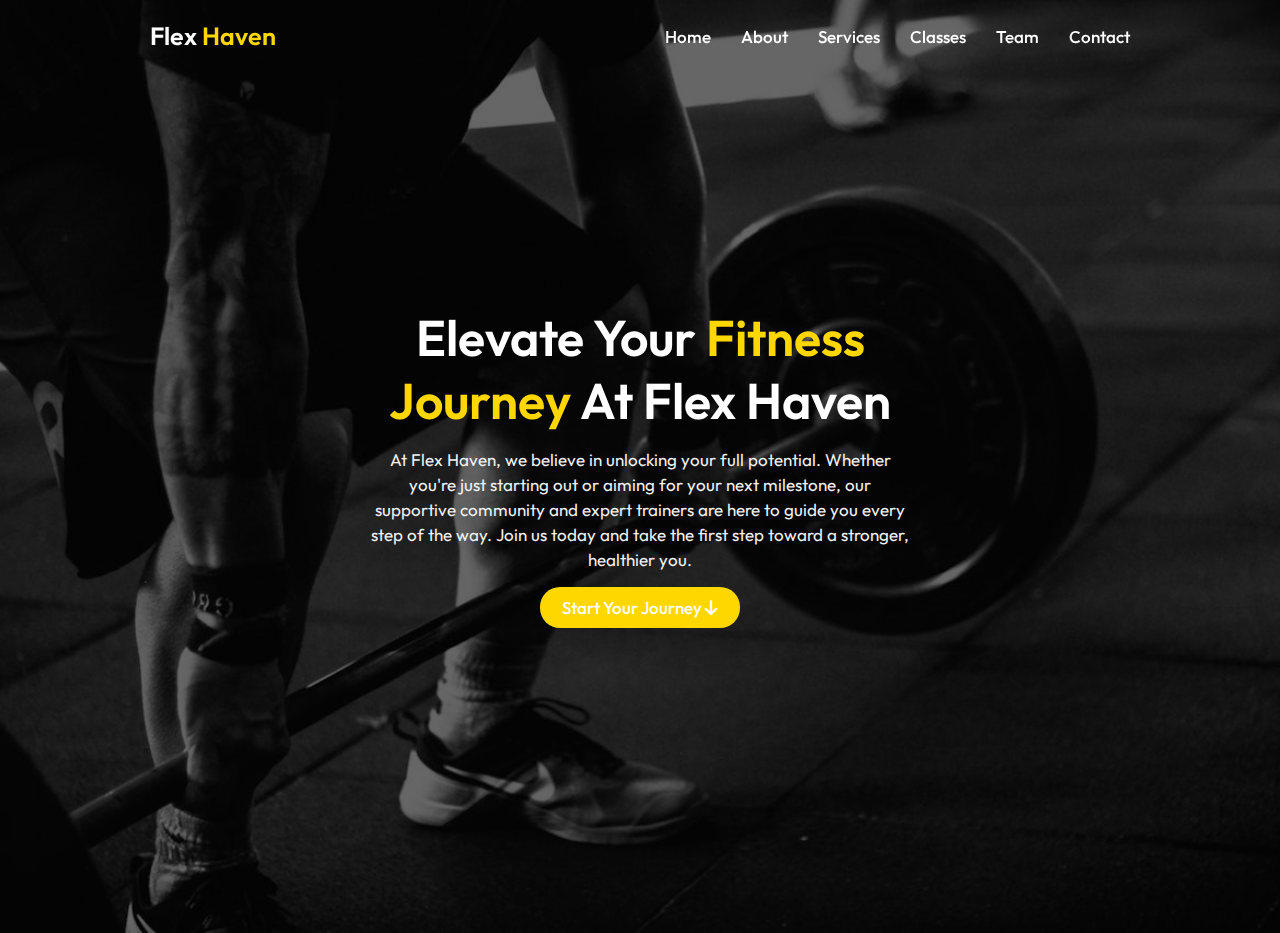
<file: index.html>
<!DOCTYPE html>
<html lang="en">

<head>
    <meta charset="UTF-8">
    <meta name="viewport" content="width=device-width, initial-scale=1.0">
    <title>Flex Haven | Gym Website</title>

    <!-- Output css file -->
    <link href="css/style.css" rel="stylesheet">

    <!-- Google fonts -->
    <link rel="preconnect" href="https://fonts.googleapis.com">
    <link rel="preconnect" href="https://fonts.gstatic.com" crossorigin>
    <link href="https://fonts.googleapis.com/css2?family=Outfit:wght@100..900&display=swap" rel="stylesheet">

    <!-- Fontawsome cdn -->
    <link rel="stylesheet" href="https://cdnjs.cloudflare.com/ajax/libs/font-awesome/6.7.1/css/all.min.css" />

</head>

<body>
    <!-- Header -->
    <header class="header">
        <div class="row">
            <div class="col col1">
                <a href="#" class="logo">Flex <span>Haven</span></a>
            </div>
            <div class="col col2">
                <nav class="navbar">
                    <span class="close"><i class="fa-solid fa-xmark"></i></span>
                    <ul class="navlist">
                        <li class="navitem"><a href="#home" class="navlink active">home</a></li>
                        <li class="navitem"><a href="#about" class="navlink">about</a></li>
                        <li class="navitem"><a href="#services" class="navlink">services</a></li>
                        <li class="navitem"><a href="#classes" class="navlink">classes</a></li>
                        <li class="navitem"><a href="#team" class="navlink">team</a></li>
                        <li class="navitem"><a href="#contact" class="navlink">contact</a></li>
                    </ul>
                </nav>

                <div class="menu-bar">
                    <i class="fa-solid fa-bars-staggered"></i>
                </div>
            </div>
        </div>
    </header>


    <!-- Home Section -->
    <main>
        <section class="home">
            <div class="content">
                <div class="text">
                    <h1>Elevate Your <span>Fitness Journey</span> at Flex Haven</h1>
                    <p>At Flex Haven, we believe in unlocking your full potential.
                        Whether you're just starting out or aiming for your next milestone,
                        our supportive community and expert trainers are here to guide you
                        every step of the way. Join us today and take the first step toward a
                        stronger, healthier you.</p>

                    <a href="#" class="btn primary-btn">Start Your Journey <i class="fa-solid fa-arrow-down"></i></a>
                </div>
            </div>
        </section>
    </main>


    <!-- JS file -->
    <script src="js/main.js"></script>
</body>

</html>
</file>
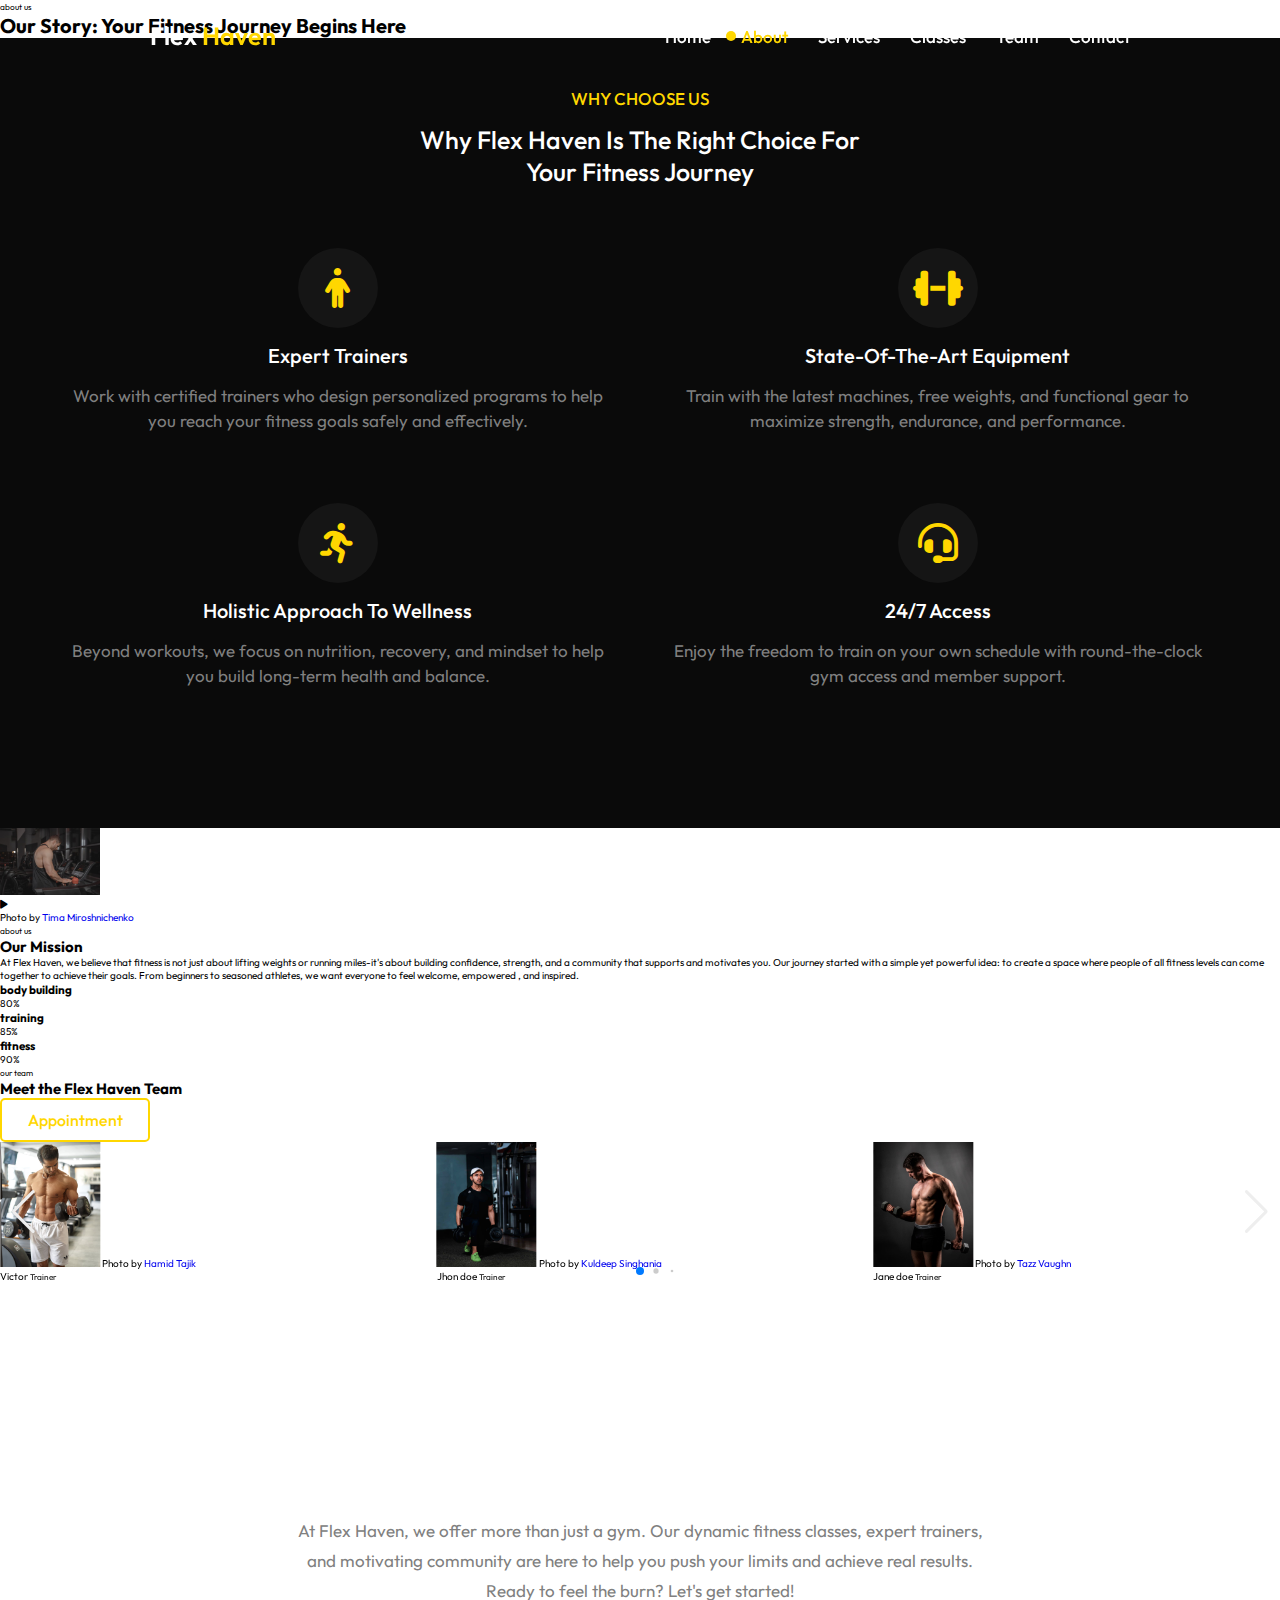
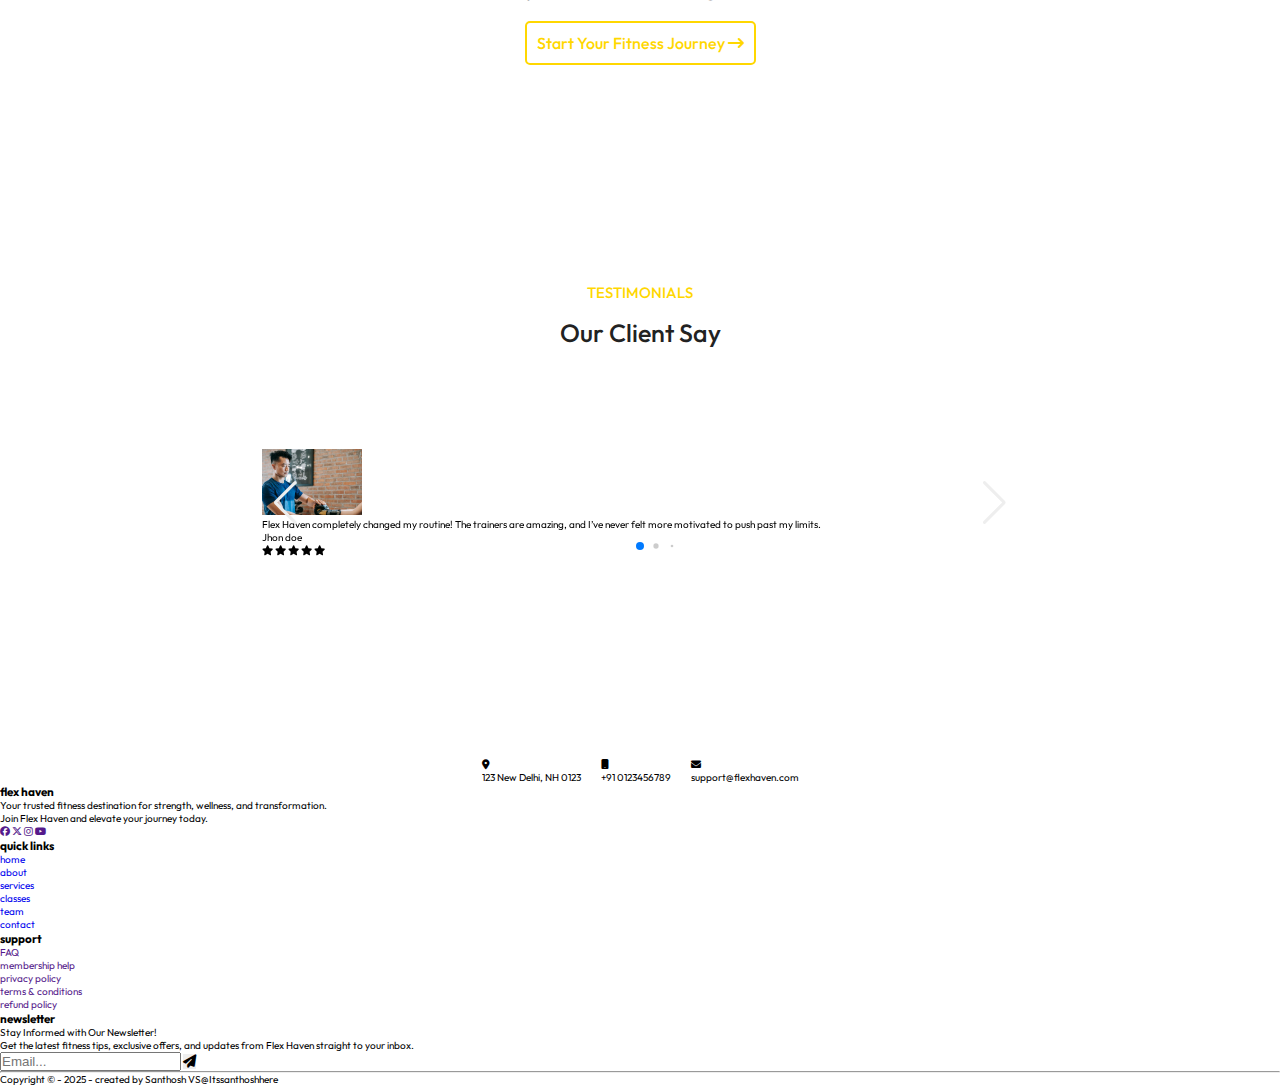
<file: about.html>
<!DOCTYPE html>
<html lang="en">

<head>
    <meta charset="UTF-8">
    <meta name="viewport" content="width=device-width, initial-scale=1.0">
    <title>Flex Haven - About Page</title>

    <!-- Output css file -->
    <link href="css/style.css" rel="stylesheet">

    <!-- Google fonts -->
    <link rel="preconnect" href="https://fonts.googleapis.com">
    <link rel="preconnect" href="https://fonts.gstatic.com" crossorigin>
    <link href="https://fonts.googleapis.com/css2?family=Outfit:wght@100..900&display=swap" rel="stylesheet">

    <!-- Fontawsome cdn -->
    <link rel="stylesheet" href="https://cdnjs.cloudflare.com/ajax/libs/font-awesome/6.7.1/css/all.min.css" />

    <!-- Swiper cdn -->
    <link rel="stylesheet" href="https://cdn.jsdelivr.net/npm/swiper@11/swiper-bundle.min.css" />

    <style>
        .testimonials-swiper {
            width: 70%;
            height: 100%;
        }

        .swiper-button-next,
        .swiper-button-prev {
            color: #eee;
        }

        @media (max-width: 991px) {
            .swiper {
                width: 100%;
            }
        }
    </style>

</head>

<body>
    <!-- Header -->
    <header class="header">
        <div class="row">
            <div class="col col1">
                <a href="#" class="logo">Flex <span>Haven</span></a>
            </div>
            <div class="col col2">
                <nav class="navbar">
                    <span class="close"><i class="fa-solid fa-xmark"></i></span>
                    <ul class="navlist">
                        <li class="navitem"><a href="index.html" class="navlink">home</a></li>
                        <li class="navitem"><a href="about.html" class="navlink">about</a></li>
                        <li class="navitem"><a href="services.html" class="navlink">services</a></li>
                        <li class="navitem"><a href="classes.html" class="navlink">classes</a></li>
                        <li class="navitem"><a href="team.html" class="navlink">team</a></li>
                        <li class="navitem"><a href="#contact" class="navlink">contact</a></li>
                    </ul>
                </nav>

                <div class="menu-bar">
                    <i class="fa-solid fa-bars-staggered"></i>
                </div>
            </div>
        </div>
    </header>


    <!-- Home Section -->
    <main>
        <section class="short-home">
            <div class="content">
                <div class="title">
                    <small>about us</small>
                    <h1>Our Story: Your Fitness Journey Begins Here</h1>
                </div>
            </div>
        </section>
    </main>


    <!-- Why Choose Us -->
    <div class="why-us">
        <div class="title">
            <small>Why choose us</small>
            <h2>Why Flex Haven is the Right Choice for Your Fitness Journey</h2>
        </div>

        <div class="content grid grid-col-4 justify-content-center">
            <div class="card">
                <div class="card-icon">
                    <i class="fa-solid fa-person"></i>
                </div>
                <div class="card-text">
                    <span class="heading">Expert Trainers</span>
                    <p>Work with certified trainers who design personalized programs
                        to help you reach your fitness goals safely and effectively.</p>
                </div>
            </div>

            <div class="card">
                <div class="card-icon">
                    <i class="fa-solid fa-dumbbell"></i>
                </div>
                <div class="card-text">
                    <span class="heading">State-of-the-Art Equipment</span>
                    <p>Train with the latest machines, free weights, and
                        functional gear to maximize strength, endurance, and performance.</p>
                </div>
            </div>

            <div class="card">
                <div class="card-icon">
                    <i class="fa-solid fa-person-running"></i>
                </div>
                <div class="card-text">
                    <span class="heading">Holistic Approach to Wellness</span>
                    <p>Beyond workouts, we focus on nutrition, recovery, and mindset
                        to help you build long-term health and balance.</p>
                </div>
            </div>

            <div class="card">
                <div class="card-icon">
                    <i class="fa-solid fa-headset"></i>
                </div>
                <div class="card-text">
                    <span class="heading">24/7 Access</span>
                    <p>Enjoy the freedom to train on your own schedule with
                        round-the-clock gym access and member support.</p>
                </div>
            </div>
        </div>
    </div>


    <!-- About  -->
    <div class="about">
        <div class="image">
            <img src="images/about.jpg" alt="about image">
            <div class="overlay">
                <div class="icon">
                    <i class="fa-solid fa-play"></i>
                </div>
                <span>Photo by <a href="https://www.pexels.com/photo/man-in-black-tank-top-using-a-treadmill/">Tima
                        Miroshnichenko</a></span>
            </div>
        </div>
        <div class="text">
            <small>about us</small>
            <h2>Our Mission</h2>
            <p>At Flex Haven, we believe that fitness is not just about lifting weights
                or running miles-it's about building confidence, strength, and a community that supports and
                motivates you.

                Our journey started with a simple yet powerful idea: to create a space where people of all fitness
                levels can come together to achieve their goals. From beginners to seasoned athletes, we want
                everyone to feel welcome, empowered , and inspired.</p>

            <div class="progress-box">
                <div class="progress-card">
                    <div class="progress-title">
                        <h3>body building</h3>
                        <span class="percentage">80%</span>
                    </div>
                    <div class="progress-content">
                        <div class="progress-bar">
                            <div class="progress"></div>
                        </div>
                    </div>
                </div>

                <div class="progress-card">
                    <div class="progress-title">
                        <h3>training</h3>
                        <span class="percentage">85%</span>
                    </div>
                    <div class="progress-content">
                        <div class="progress-bar">
                            <div class="progress"></div>
                        </div>
                    </div>
                </div>

                <div class="progress-card">
                    <div class="progress-title">
                        <h3>fitness</h3>
                        <span class="percentage">90%</span>
                    </div>
                    <div class="progress-content">
                        <div class="progress-bar">
                            <div class="progress"></div>
                        </div>
                    </div>
                </div>
            </div>
        </div>
    </div>


    <!-- Team Section -->
    <section class="team">
        <div class="title">
            <div class="text">
                <small>our team</small>
                <h2>Meet the Flex Haven Team</h2>
            </div>
            <a href="#" class="btn border-btn">Appointment</a>
        </div>

        <div class="content">
            <div class="swiper team-swiper">
                <div class="swiper-wrapper">
                    <div class="card swiper-slide">
                        <div class="card-image">
                            <img src="images/team1.jpg" alt="team 1">
                            <span class="link">Photo by <a
                                    href="https://www.pexels.com/photo/man-holding-black-dumbbells-2105493/">Kuldeep
                                    Singhania</a></span>
                            <div class="overlay">
                                <span class="heading">Jhon doe</span>
                                <small>Trainer</small>
                            </div>
                        </div>
                    </div>

                    <div class="card swiper-slide">
                        <div class="card-image">
                            <img src="images/team2.jpg" alt="team 2">
                            <span class="link">Photo by <a
                                    href="https://www.pexels.com/photo/a-shirtless-man-lifting-dumbbells-8313136/">Tazz
                                    Vaughn</a></span>
                            <div class="overlay">
                                <span class="heading">Jane doe</span>
                                <small>Trainer</small>
                            </div>
                        </div>
                    </div>

                    <div class="card swiper-slide">
                        <div class="card-image">
                            <img src="images/team3.jpg" alt="team 3">
                            <span class="link">Photo by <a
                                    href="https://www.pexels.com/photo/a-muscular-man-exercising-at-the-gym-17898148/">Marcus
                                    Chan</a></span>
                            <div class="overlay">
                                <span class="heading">Max</span>
                                <small>Trainer</small>
                            </div>
                        </div>
                    </div>

                    <div class="card swiper-slide">
                        <div class="card-image">
                            <img src="images/team4.jpg" alt="team 4">
                            <span class="link">Photo by <a
                                    href="https://www.pexels.com/photo/photo-of-man-lifting-a-barbell-5769133/">Total
                                    Shape</a></span>
                            <div class="overlay">
                                <span class="heading">Mike</span>
                                <small>Trainer</small>
                            </div>
                        </div>
                    </div>

                    <div class="card swiper-slide">
                        <div class="card-image">
                            <img src="images/team5.jpg" alt="team 5">
                            <span class="link">Photo by <a
                                    href="https://www.pexels.com/photo/muscular-man-training-with-dumbbells-17959564/">Hamid
                                    Tajik</a></span>
                            <div class="overlay">
                                <span class="heading">Victor</span>
                                <small>Trainer</small>
                            </div>
                        </div>
                    </div>
                </div>

                <!-- If we need pagination -->
                <div class="swiper-pagination"></div>

                <!-- If we need navigation buttons -->
                <div class="swiper-button-prev"></div>
                <div class="swiper-button-next"></div>
            </div>




        </div>
    </section>


    <!-- Parallax Section -->
    <div class="parallax">
        <div class="text">
            <h2>Feel the Burn - Experience Fitness Like Never Before</h2>
            <p>At Flex Haven, we offer more than just a gym. Our dynamic fitness classes, expert trainers,
                and motivating community are here to help you push your limits and achieve real results.
                Ready to feel the burn? Let's get started!</p>
            <a href="#" class="btn border-btn">Start Your Fitness Journey <i
                    class="fa-solid fa-arrow-right-long"></i></a>
        </div>
    </div>


    <!-- Testimonials Section  -->
    <section class="section testimonials">
        <div class="title">
            <small>testimonials</small>
            <h2>our client say</h2>
        </div>

        <div class="content">
            <div class="swiper testimonials-swiper">
                <div class="swiper-wrapper">
                    <div class="card swiper-slide">
                        <div class="card-image">
                            <img src="images/user1.jpg" alt="user 1">
                        </div>

                        <div class="card-text">
                            <p>Flex Haven completely changed my routine! The trainers are amazing, and I’ve never felt
                                more motivated to push past my limits.</p>

                            <div class="profile-box">
                                <span class="heading">Jhon doe</span>
                                <div class="stars">
                                    <span><i class="fa-solid fa-star"></i></span>
                                    <span><i class="fa-solid fa-star"></i></span>
                                    <span><i class="fa-solid fa-star"></i></span>
                                    <span><i class="fa-solid fa-star"></i></span>
                                    <span><i class="fa-solid fa-star"></i></span>
                                </div>
                            </div>
                        </div>
                    </div>

                    <div class="card swiper-slide">
                        <div class="card-image">
                            <img src="images/user2.jpg" alt="user 2">
                        </div>

                        <div class="card-text">
                            <p>I love the energy here! The equipment is top-notch, and the community keeps me inspired
                                every single day.</p>

                            <div class="profile-box">
                                <span class="heading">Jane doe</span>
                                <div class="stars">
                                    <span><i class="fa-solid fa-star"></i></span>
                                    <span><i class="fa-solid fa-star"></i></span>
                                    <span><i class="fa-solid fa-star"></i></span>
                                    <span><i class="fa-solid fa-star"></i></span>
                                    <span><i class="fa-solid fa-star"></i></span>
                                </div>
                            </div>
                        </div>
                    </div>

                    <div class="card swiper-slide">
                        <div class="card-image">
                            <img src="images/user3.jpg" alt="user 3">
                        </div>

                        <div class="card-text">
                            <p>Joining Flex Haven was the best decision for my health. The trainers really care and
                                guide you at every step.</p>

                            <div class="profile-box">
                                <span class="heading">Jhony</span>
                                <div class="stars">
                                    <span><i class="fa-solid fa-star"></i></span>
                                    <span><i class="fa-solid fa-star"></i></span>
                                    <span><i class="fa-solid fa-star"></i></span>
                                    <span><i class="fa-solid fa-star"></i></span>
                                    <span><i class="fa-solid fa-star"></i></span>
                                </div>
                            </div>
                        </div>
                    </div>

                    <div class="card swiper-slide">
                        <div class="card-image">
                            <img src="images/user4.jpg" alt="user 4">
                        </div>

                        <div class="card-text">
                            <p>From the first day, I felt welcome. The 24/7 access makes it so convenient, and I’ve seen
                                real results fast.</p>

                            <div class="profile-box">
                                <span class="heading">Max</span>
                                <div class="stars">
                                    <span><i class="fa-solid fa-star"></i></span>
                                    <span><i class="fa-solid fa-star"></i></span>
                                    <span><i class="fa-solid fa-star"></i></span>
                                    <span><i class="fa-solid fa-star"></i></span>
                                    <span><i class="fa-solid fa-star"></i></span>
                                </div>
                            </div>
                        </div>
                    </div>
                </div>

                <div class="swiper-button-next"></div>
                <div class="swiper-button-prev"></div>
                <div class="swiper-pagination"></div>
            </div>
        </div>
    </section>


    <!-- Info Box Section -->
    <div class="info-box grid grid-col-3 justify-content-center">
        <div class="card">
            <div class="card-icon">
                <i class="fa-solid fa-location-dot"></i>
            </div>
            <div class="card-text">
                <p>123 New Delhi, NH 0123</p>
            </div>
        </div>

        <div class="card">
            <div class="card-icon">
                <i class="fa-solid fa-mobile"></i>
            </div>
            <div class="card-text">
                <p>+91 0123456789</p>
            </div>
        </div>

        <div class="card">
            <div class="card-icon">
                <i class="fa-solid fa-envelope"></i>
            </div>
            <div class="card-text">
                <p>support@flexhaven.com</p>
            </div>
        </div>
    </div>


    <!-- Footer Section -->
    <footer class="footer">
        <div class="content">
            <div class="row">
                <div class="col col1">
                    <h3>flex <span>haven</span></h3>
                    <p>Your trusted fitness destination for strength, wellness, and transformation.</p>
                    <p>Join Flex Haven and elevate your journey today.</p>

                    <div class="social-icons">
                        <a href=""><i class="fa-brands fa-facebook"></i></a>
                        <a href=""><i class="fa-brands fa-x-twitter"></i></a>
                        <a href=""><i class="fa-brands fa-instagram"></i></a>
                        <a href=""><i class="fa-brands fa-youtube"></i></a>
                    </div>
                </div>

                <div class="col col2">
                    <h3>quick links</h3>
                    <ul>
                        <li><a href="index.html">home</a></li>
                        <li><a href="about.html">about</a></li>
                        <li><a href="services.html">services</a></li>
                        <li><a href="classes.html">classes</a></li>
                        <li><a href="team.html">team</a></li>
                        <li><a href="contact.html">contact</a></li>
                    </ul>
                </div>

                <div class="col col3">
                    <h3>support</h3>
                    <ul>
                        <li><a href="">FAQ</a></li>
                        <li><a href="">membership help</a></li>
                        <li><a href="">privacy policy</a></li>
                        <li><a href="">terms & conditions</a></li>
                        <li><a href="">refund policy</a></li>
                    </ul>
                </div>
                <div class="col col4">
                    <h3>newsletter</h3>
                    <p>Stay Informed with Our Newsletter!<br />
                        Get the latest fitness tips, exclusive offers, and updates from Flex Haven straight to your
                        inbox.</p>

                    <form action="">
                        <div class="input-group">
                            <input type="text" class="newsletter_email" id="newsletter_email" placeholder="Email...">
                            <button type="submit" class="btn"><i class="fa-solid fa-paper-plane"></i></button>
                        </div>
                    </form>
                </div>
            </div>
        </div>
        <hr>
        <p class="copyright-text">Copyright &copy; - 2025 - created by <span>Santhosh VS@Itssanthoshhere</span></p>
    </footer>





    <!-- Swiper.js CDN -->
    <script src="https://cdn.jsdelivr.net/npm/swiper@11/swiper-bundle.min.js"></script>

    <script>
        var swiper = new Swiper(".testimonials-swiper", {
            slidesPerView: 1,
            spaceBetween: 30,
            loop: true,
            centeredSlides: true,
            fade: true,
            grabCursor: true,
            autoplay: {
                delay: 2500,
                disableOnInteraction: false,
            },
            pagination: {
                el: ".swiper-pagination",
                clickable: true,
                dynamicBullets: true,
            },
            navigation: {
                nextEl: ".swiper-button-next",
                prevEl: ".swiper-button-prev",
            },
        });

        var swiper = new Swiper(".team-swiper", {
            slidesPerView: 3,
            spaceBetween: 30,
            loop: true,
            centeredSlides: true,
            // effect: "fade", // or remove if you want normal sliding
            fade: true,
            grabCursor: true,

            pagination: {
                el: ".swiper-pagination",
                clickable: true,
                dynamicBullets: true,
            },

            // Navigation arrows
            navigation: {
                nextEl: ".swiper-button-next",
                prevEl: ".swiper-button-prev",
            },

            // Responsive breakpoints
            breakpoints: {
                0: {
                    slidesPerView: 1,
                },
                520: {
                    slidesPerView: 2,
                },
                950: {
                    slidesPerView: 3,
                },
            },
        });
    </script>

    <!-- JS file -->
    <script src="js/main.js"></script>
</body>

</html>
</file>
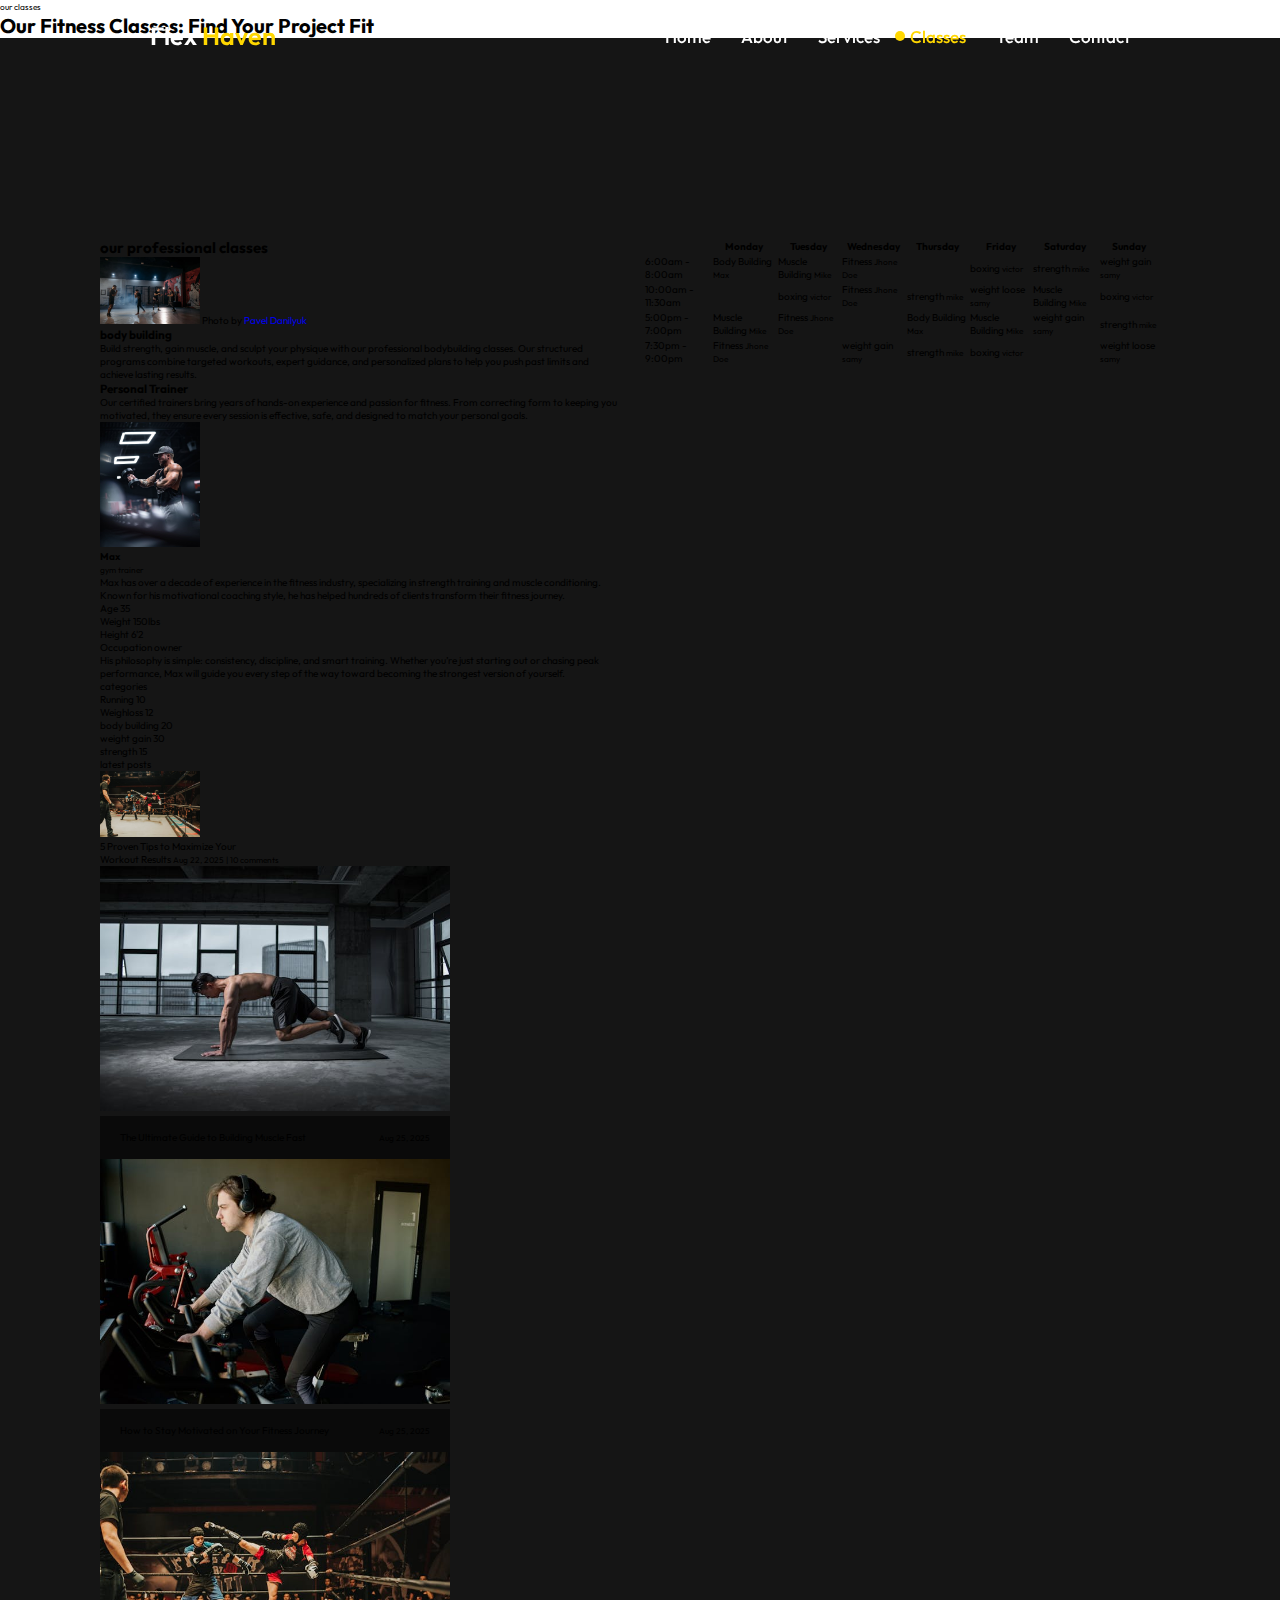
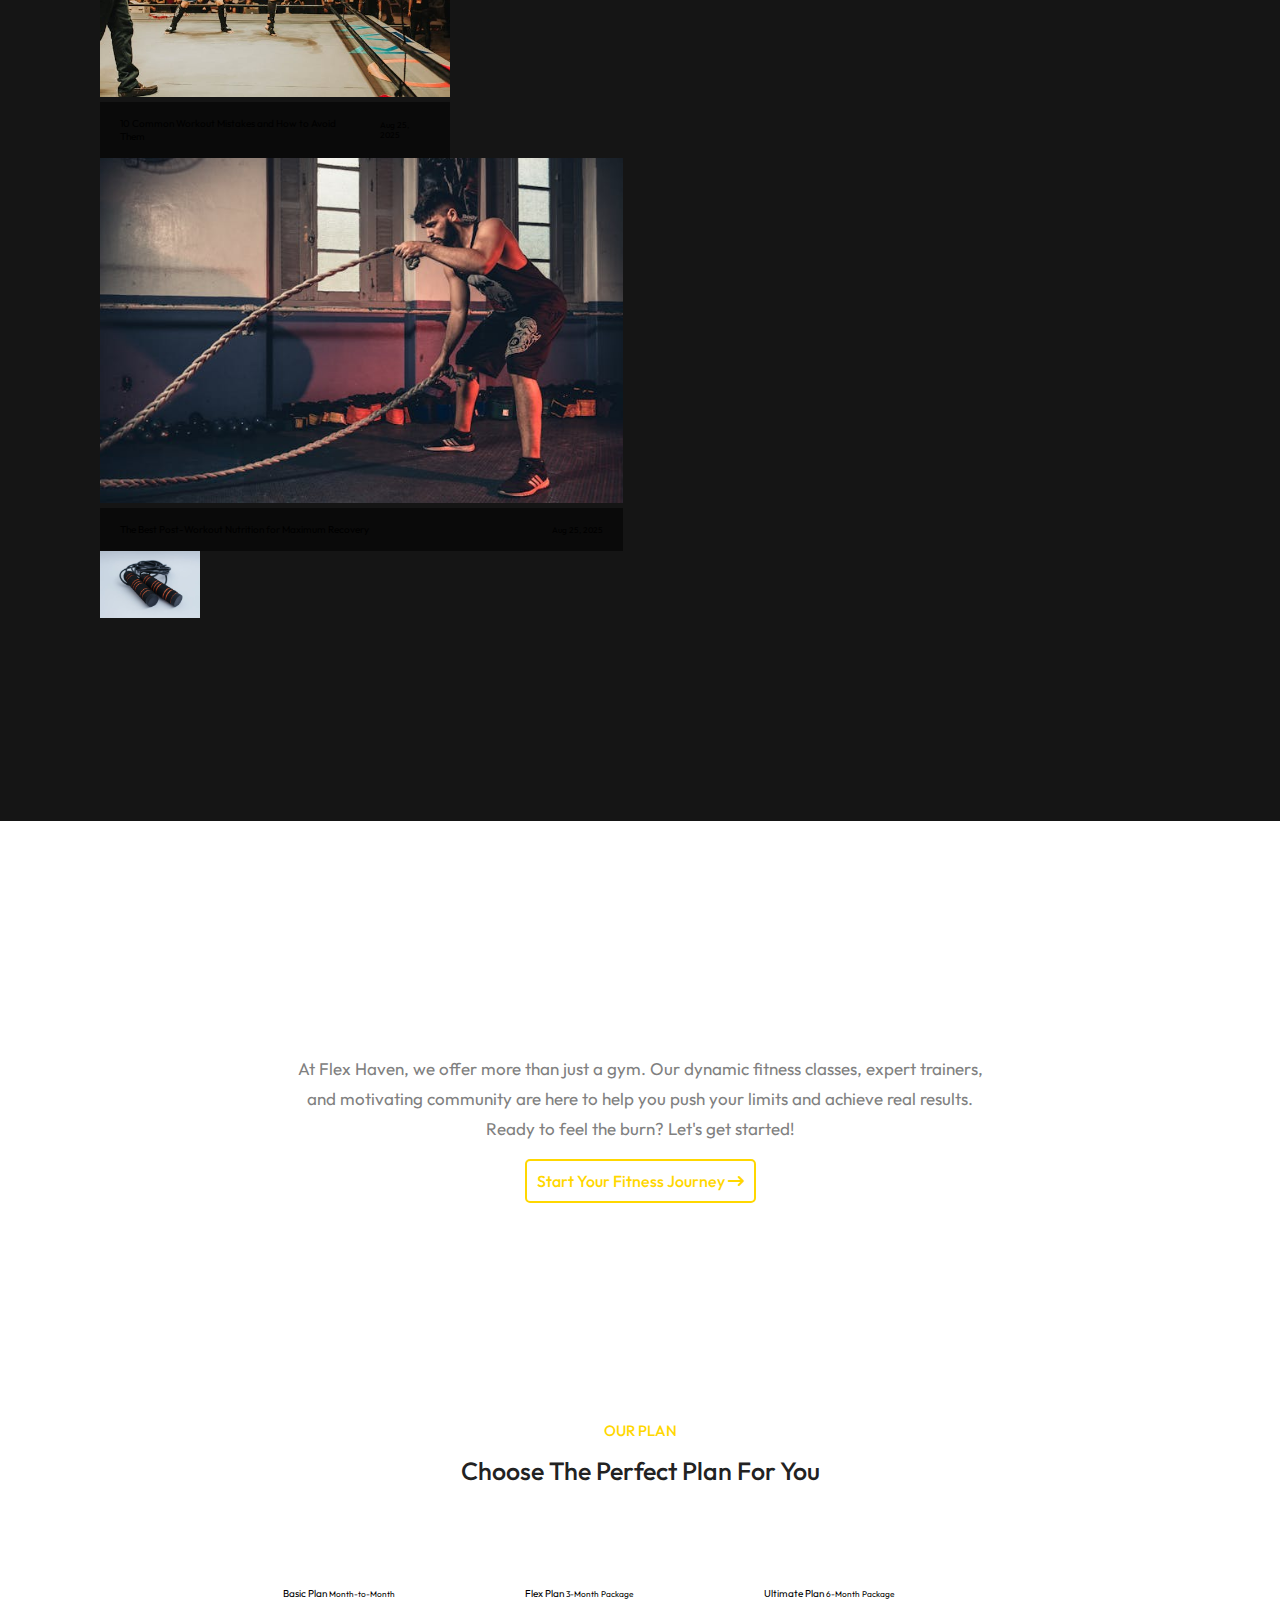
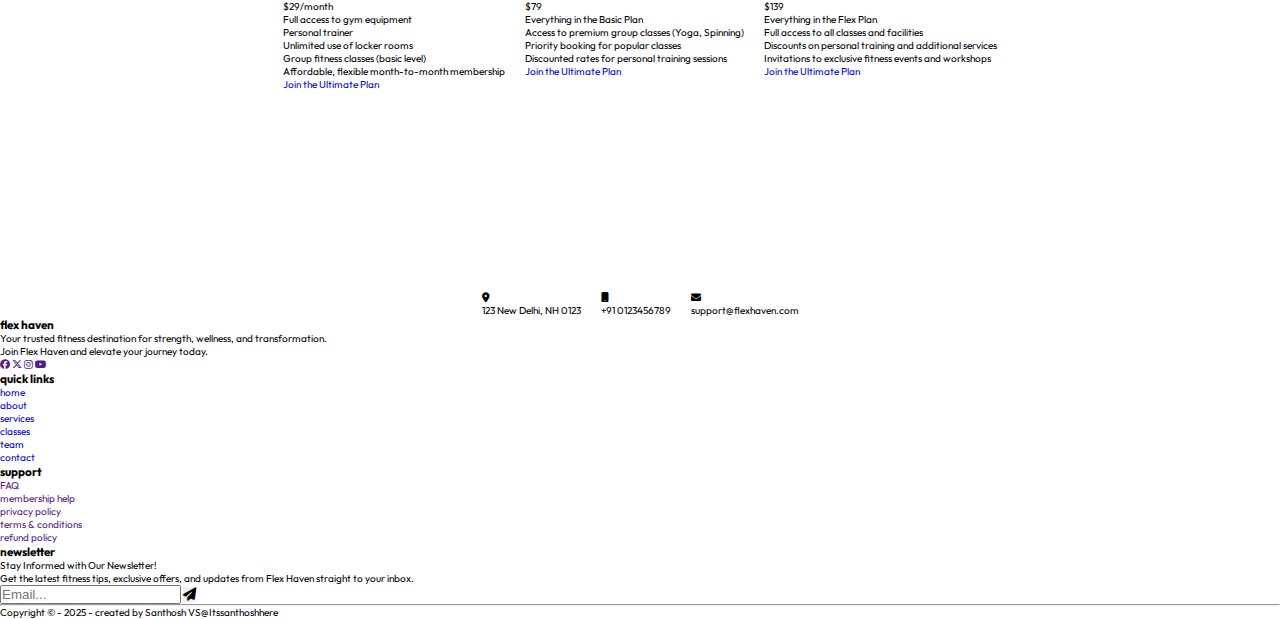
<file: classes.html>
<!DOCTYPE html>
<html lang="en">

<head>
    <meta charset="UTF-8">
    <meta name="viewport" content="width=device-width, initial-scale=1.0">
    <title>Flex Haven - Classes Page</title>

    <!-- Output css file -->
    <link href="css/style.css" rel="stylesheet">

    <!-- Google fonts -->
    <link rel="preconnect" href="https://fonts.googleapis.com">
    <link rel="preconnect" href="https://fonts.gstatic.com" crossorigin>
    <link href="https://fonts.googleapis.com/css2?family=Outfit:wght@100..900&display=swap" rel="stylesheet">

    <!-- Fontawsome cdn -->
    <link rel="stylesheet" href="https://cdnjs.cloudflare.com/ajax/libs/font-awesome/6.7.1/css/all.min.css" />

    <!-- Swiper cdn -->
    <link rel="stylesheet" href="https://cdn.jsdelivr.net/npm/swiper@11/swiper-bundle.min.css" />

    <!-- Favicon -->
    <link rel="icon" type="image/png" sizes="16x16" href="images/favicon/favicon-16x16.png">
    <link rel="icon" type="image/png" sizes="32x32" href="images/favicon/favicon-32x32.png">
    <link rel="icon" type="image/png" sizes="192x192" href="images/favicon/android-chrome-192x192.png">
    <link rel="icon" type="image/png" sizes="512x512" href="images/favicon/android-chrome-512x512.png">
    <link rel="apple-touch-icon" sizes="180x180" href="images/favicon/apple-touch-icon.png">
    <link rel="icon" type="image/x-icon" href="images/favicon/favicon.ico">

    <style>
        .testimonials-swiper {
            width: 70%;
            height: 100%;
        }

        .swiper-button-next,
        .swiper-button-prev {
            color: #eee;
        }

        @media (max-width: 991px) {
            .swiper {
                width: 100%;
            }
        }
    </style>

</head>

<body>
    <!-- Header -->
    <header class="header">
        <div class="row">
            <div class="col col1">
                <a href="#" class="logo">Flex <span>Haven</span></a>
            </div>
            <div class="col col2">
                <nav class="navbar">
                    <span class="close"><i class="fa-solid fa-xmark"></i></span>
                    <ul class="navlist">
                        <li class="navitem"><a href="index.html" class="navlink">home</a></li>
                        <li class="navitem"><a href="about.html" class="navlink">about</a></li>
                        <li class="navitem"><a href="services.html" class="navlink">services</a></li>
                        <li class="navitem"><a href="classes.html" class="navlink">classes</a></li>
                        <li class="navitem"><a href="team.html" class="navlink">team</a></li>
                        <li class="navitem"><a href="contact.html" class="navlink">contact</a></li>
                    </ul>
                </nav>

                <div class="menu-bar">
                    <i class="fa-solid fa-bars-staggered"></i>
                </div>
            </div>
        </div>
    </header>


    <!-- Home Section -->
    <main>
        <section class="short-home">
            <div class="content">
                <div class="title">
                    <small>our classes</small>
                    <h1>Our Fitness Classes: Find Your Project Fit</h1>
                </div>
            </div>
        </section>
    </main>

    <!-- Classes Section  -->
    <section class="section classes">
        <div class="content">
            <div class="row">
                <div class="col col1 main-content">
                    <h2>our professional classes</h2>
                    <div class="image">
                        <img src="images/classes.jpg" alt="classes image">
                        <span>Photo by <a href="https://www.pexels.com/photo/men-doing-fight-training-6295768/">Pavel
                                Danilyuk</a></span>
                    </div>

                    <div class="text-group">
                        <h3>body building</h3>
                        <p>Build strength, gain muscle, and sculpt your physique with our professional bodybuilding
                            classes. Our structured programs combine targeted workouts, expert guidance, and
                            personalized plans to help you push past limits and achieve lasting results.</p>
                    </div>

                    <div class="text-group">
                        <h3>Personal Trainer</h3>
                        <p>Our certified trainers bring years of hands-on experience and passion for fitness. From
                            correcting form to keeping you motivated, they ensure every session is effective, safe, and
                            designed to match your personal goals.</p>
                    </div>

                    <div class="profile-box">
                        <div class="image">
                            <img src="images/team3.jpg" alt="gym trainer">
                        </div>
                        <div class="text">
                            <div class="group">
                                <h4>Max</h4>
                                <small>gym trainer</small>
                            </div>

                            <p>Max has over a decade of experience in the fitness industry, specializing in strength
                                training and muscle conditioning. Known for his motivational coaching style, he has
                                helped hundreds of clients transform their fitness journey.
                            </p>

                            <ul>
                                <li>Age <span>35</span></li>
                                <li>Weight <span>150lbs</span></li>
                                <li>Height <span>6'2</span></li>
                                <li>Occupation <span>owner</span></li>
                            </ul>

                            <p>His philosophy is simple: consistency, discipline, and smart training. Whether you’re
                                just starting out or chasing peak performance, Max will guide you every step of the way
                                toward becoming the strongest version of yourself.</p>
                        </div>
                    </div>
                </div>
                <div class="col col2 sidebar">
                    <div class="box">
                        <span class="heading">categories</span>
                        <ul>
                            <li>Running <span>10</span></li>
                            <li>Weighloss <span>12</span></li>
                            <li>body building <span>20</span></li>
                            <li>weight gain <span>30</span></li>
                            <li>strength <span>15</span></li>
                        </ul>
                    </div>

                    <div class="box">
                        <span class="heading">latest posts</span>

                        <div class="img-box">
                            <img src="images/class3.jpg" alt="post image">
                            <div class="overlay">
                                <div class="overlay-text">
                                    <span class="overlay-heading">5 Proven Tips to Maximize Your <br /> Workout
                                        Results</span>
                                    <small>Aug 22, 2025 | 10 comments</small>
                                </div>
                            </div>
                        </div>

                        <div class="post-box">
                            <div class="card">
                                <div class="card-image">
                                    <img src="images/class1.jpg" alt="post 1">
                                </div>
                                <div class="card-text">
                                    <span class="small-heading">The Ultimate Guide to Building Muscle Fast</span>
                                    <small>Aug 25, 2025</small>
                                </div>
                            </div>

                            <div class="card">
                                <div class="card-image">
                                    <img src="images/class2.jpg" alt="post 2">
                                </div>
                                <div class="card-text">
                                    <span class="small-heading">How to Stay Motivated on Your Fitness Journey</span>
                                    <small>Aug 25, 2025</small>
                                </div>
                            </div>

                            <div class="card">
                                <div class="card-image">
                                    <img src="images/class3.jpg" alt="post 3">
                                </div>
                                <div class="card-text">
                                    <span class="small-heading">10 Common Workout Mistakes and How to Avoid Them</span>
                                    <small>Aug 25, 2025</small>
                                </div>
                            </div>

                            <div class="card">
                                <div class="card-image">
                                    <img src="images/class4.jpg" alt="post 4">
                                </div>
                                <div class="card-text">
                                    <span class="small-heading">The Best Post-Workout Nutrition for Maximum
                                        Recovery</span>
                                    <small>Aug 25, 2025</small>
                                </div>
                            </div>
                        </div>
                    </div>

                    <div class="box">
                        <div class="img-box">
                            <img src="images/img.jpg" alt="image">
                            <!-- <span>Photo by <a href="https://www.pexels.com/photo/black-ship-rope-45056/">Dom J</a> -->
                            </span>
                        </div>
                    </div>
                </div>
            </div>

            <div class="table-box">
                <table class="table">
                    <thead>
                        <tr>
                            <th></th>
                            <th>Monday</th>
                            <th>Tuesday</th>
                            <th>Wednesday</th>
                            <th>Thursday</th>
                            <th>Friday</th>
                            <th>Saturday</th>
                            <th>Sunday</th>
                        </tr>
                    </thead>
                    <tbody>
                        <tr>
                            <td class="time">6:00am - 8:00am</td>
                            <td class="dark-bg">
                                <span>Body Building</span>
                                <small>Max</small>
                            </td>
                            <td>
                                <span>Muscle Building</span>
                                <small>Mike</small>
                            </td>
                            <td class="dark-bg">
                                <span>Fitness</span>
                                <small>Jhone Doe</small>
                            </td>
                            <td class="blank">

                            </td>
                            <td class="dark-bg">
                                <span>boxing</span>
                                <small>victor</small>
                            </td>
                            <td>
                                <span>strength</span>
                                <small>mike</small>
                            </td>
                            <td class="dark-bg">
                                <span>weight gain</span>
                                <small>samy</small>
                            </td>
                        </tr>

                        <tr>
                            <td class="time">10:00am - 11:30am</td>
                            <td class="blank">

                            </td>
                            <td class="dark-bg">
                                <span>boxing</span>
                                <small>victor</small>
                            </td>
                            <td>
                                <span>Fitness</span>
                                <small>Jhone Doe</small>
                            </td>
                            <td class="dark-bg">
                                <span>strength</span>
                                <small>mike</small>
                            </td>
                            <td>
                                <span>weight loose</span>
                                <small>samy</small>
                            </td>
                            <td class="dark-bg">
                                <span>Muscle Building</span>
                                <small>Mike</small>
                            </td>
                            <td>
                                <span>boxing</span>
                                <small>victor</small>
                            </td>
                        </tr>

                        <tr>
                            <td class="time">5:00pm - 7:00pm</td>
                            <td class="dark-bg">
                                <span>Muscle Building</span>
                                <small>Mike</small>
                            </td>
                            <td>
                                <span>Fitness</span>
                                <small>Jhone Doe</small>
                            </td>
                            <td class="blank dark-bg">

                            </td>
                            <td>
                                <span>Body Building</span>
                                <small>Max</small>
                            </td>
                            <td class="dark-bg">
                                <span>Muscle Building</span>
                                <small>Mike</small>
                            </td>
                            <td>
                                <span>weight gain</span>
                                <small>samy</small>
                            </td>
                            <td class="dark-bg">
                                <span>strength</span>
                                <small>mike</small>
                            </td>
                        </tr>

                        <tr>
                            <td class="time">7:30pm - 9:00pm</td>
                            <td>
                                <span>Fitness</span>
                                <small>Jhone Doe</small>
                            </td>
                            <td class="blank dark-bg">

                            </td>
                            <td>
                                <span>weight gain</span>
                                <small>samy</small>
                            </td>
                            <td class="dark-bg">
                                <span>strength</span>
                                <small>mike</small>
                            </td>
                            <td>
                                <span>boxing</span>
                                <small>victor</small>
                            </td>
                            <td class="blank dark-bg">

                            </td>
                            <td>
                                <span>weight loose</span>
                                <small>samy</small>
                            </td>
                        </tr>
                    </tbody>
                </table>
            </div>
        </div>
    </section>




    <!-- Parallax Section -->
    <div class="parallax">
        <div class="text">
            <h2>Feel the Burn - Experience Fitness Like Never Before</h2>
            <p>At Flex Haven, we offer more than just a gym. Our dynamic fitness classes, expert trainers,
                and motivating community are here to help you push your limits and achieve real results.
                Ready to feel the burn? Let's get started!</p>
            <a href="classes.html" class="btn border-btn">Start Your Fitness Journey <i
                    class="fa-solid fa-arrow-right-long"></i></a>
        </div>
    </div>


    <!-- Our Plan Section -->
    <section class="section plan">
        <div class="title">
            <small>our plan</small>
            <h2>Choose the Perfect Plan for You</h2>
        </div>

        <div class="content grid grid-col-3 justify-content-center">
            <div class="card">
                <div class="card-header">
                    <span class="heading">Basic Plan</span>
                    <small>Month-to-Month</small>
                </div>

                <span class="price">$29/month</span>
                <ul>
                    <li>Full access to gym equipment</li>
                    <li>Personal trainer</li>
                    <li>Unlimited use of locker rooms</li>
                    <li>Group fitness classes (basic level)</li>
                    <li>Affordable, flexible month-to-month membership</li>
                </ul>

                <a href="#" class="btn">Join the Ultimate Plan</a>
            </div>

            <div class="card">
                <div class="card-header">
                    <span class="heading">Flex Plan</span>
                    <small>3-Month Package</small>
                </div>

                <span class="price">$79</span>
                <ul>
                    <li>Everything in the Basic Plan</li>
                    <li>Access to premium group classes (Yoga, Spinning)</li>
                    <li>Priority booking for popular classes</li>
                    <li>Discounted rates for personal training sessions</li>
                </ul>

                <a href="#" class="btn">Join the Ultimate Plan</a>
            </div>

            <div class="card">
                <div class="card-header">
                    <span class="heading">Ultimate Plan</span>
                    <small>6-Month Package</small>
                </div>

                <span class="price">$139</span>
                <ul>
                    <li>Everything in the Flex Plan</li>
                    <li>Full access to all classes and facilities</li>
                    <li>Discounts on personal training and additional services</li>
                    <li>Invitations to exclusive fitness events and workshops</li>
                </ul>

                <a href="#" class="btn">Join the Ultimate Plan</a>
            </div>
        </div>
    </section>


    <!-- Info Box Section -->
    <div class="info-box grid grid-col-3 justify-content-center">
        <div class="card">
            <div class="card-icon">
                <i class="fa-solid fa-location-dot"></i>
            </div>
            <div class="card-text">
                <p>123 New Delhi, NH 0123</p>
            </div>
        </div>

        <div class="card">
            <div class="card-icon">
                <i class="fa-solid fa-mobile"></i>
            </div>
            <div class="card-text">
                <p>+91 0123456789</p>
            </div>
        </div>

        <div class="card">
            <div class="card-icon">
                <i class="fa-solid fa-envelope"></i>
            </div>
            <div class="card-text">
                <p>support@flexhaven.com</p>
            </div>
        </div>
    </div>


    <!-- Footer Section -->
    <footer class="footer">
        <div class="content">
            <div class="row">
                <div class="col col1">
                    <h3>flex <span>haven</span></h3>
                    <p>Your trusted fitness destination for strength, wellness, and transformation.</p>
                    <p>Join Flex Haven and elevate your journey today.</p>

                    <div class="social-icons">
                        <a href=""><i class="fa-brands fa-facebook"></i></a>
                        <a href=""><i class="fa-brands fa-x-twitter"></i></a>
                        <a href=""><i class="fa-brands fa-instagram"></i></a>
                        <a href=""><i class="fa-brands fa-youtube"></i></a>
                    </div>
                </div>

                <div class="col col2">
                    <h3>quick links</h3>
                    <ul>
                        <li><a href="index.html">home</a></li>
                        <li><a href="about.html">about</a></li>
                        <li><a href="services.html">services</a></li>
                        <li><a href="classes.html">classes</a></li>
                        <li><a href="team.html">team</a></li>
                        <li><a href="contact.html">contact</a></li>
                    </ul>
                </div>

                <div class="col col3">
                    <h3>support</h3>
                    <ul>
                        <li><a href="">FAQ</a></li>
                        <li><a href="">membership help</a></li>
                        <li><a href="">privacy policy</a></li>
                        <li><a href="">terms & conditions</a></li>
                        <li><a href="">refund policy</a></li>
                    </ul>
                </div>
                <div class="col col4">
                    <h3>newsletter</h3>
                    <p>Stay Informed with Our Newsletter!<br />
                        Get the latest fitness tips, exclusive offers, and updates from Flex Haven straight to your
                        inbox.</p>

                    <form action="">
                        <div class="input-group">
                            <input type="text" class="newsletter_email" id="newsletter_email" placeholder="Email...">
                            <button type="submit" class="btn"><i class="fa-solid fa-paper-plane"></i></button>
                        </div>
                    </form>
                </div>
            </div>
        </div>
        <hr>
        <p class="copyright-text">Copyright &copy; - 2025 - created by <span>Santhosh VS@Itssanthoshhere</span></p>
    </footer>





    <!-- Swiper.js CDN -->
    <script src="https://cdn.jsdelivr.net/npm/swiper@11/swiper-bundle.min.js"></script>



    <!-- JS file -->
    <script src="js/main.js"></script>
</body>

</html>
</file>
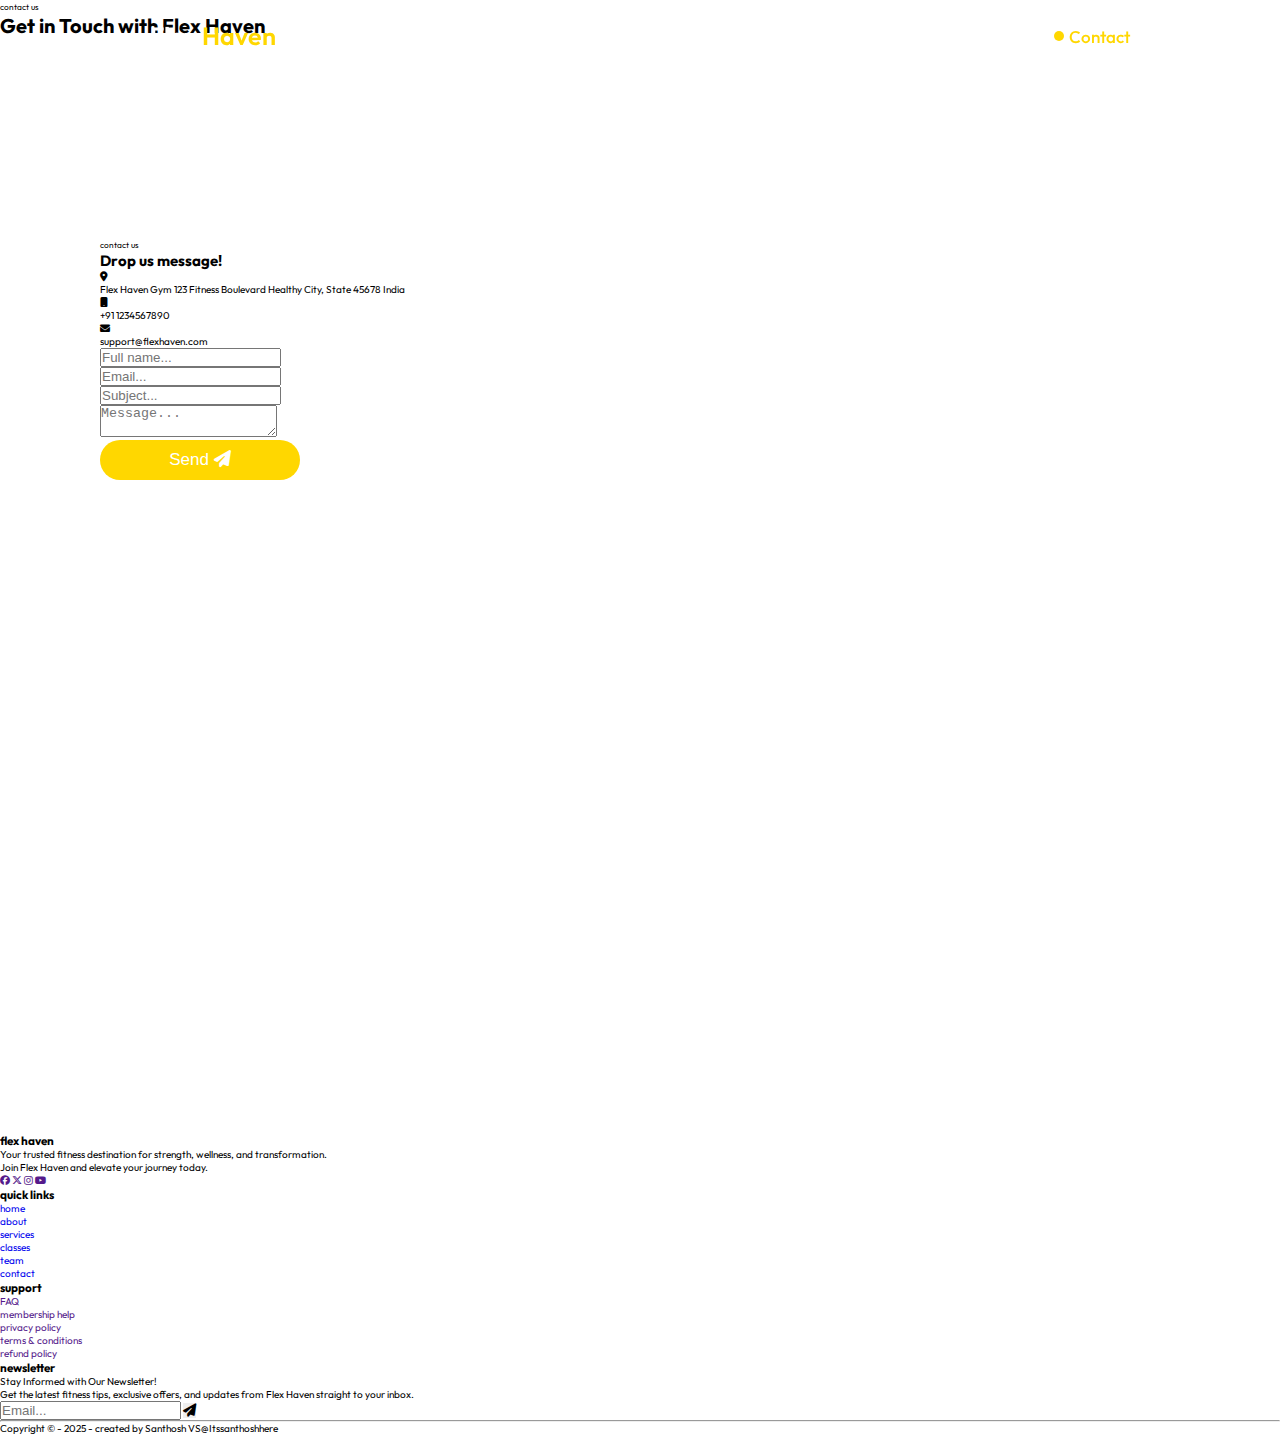
<file: contact.html>
<!DOCTYPE html>
<html lang="en">

<head>
    <meta charset="UTF-8">
    <meta name="viewport" content="width=device-width, initial-scale=1.0">
    <title>Flex Haven - Contact Page</title>

    <!-- Output css file -->
    <link href="css/style.css" rel="stylesheet">

    <!-- Google fonts -->
    <link rel="preconnect" href="https://fonts.googleapis.com">
    <link rel="preconnect" href="https://fonts.gstatic.com" crossorigin>
    <link href="https://fonts.googleapis.com/css2?family=Outfit:wght@100..900&display=swap" rel="stylesheet">

    <!-- Fontawsome cdn -->
    <link rel="stylesheet" href="https://cdnjs.cloudflare.com/ajax/libs/font-awesome/6.7.1/css/all.min.css" />

    <!-- Swiper cdn -->
    <link rel="stylesheet" href="https://cdn.jsdelivr.net/npm/swiper@11/swiper-bundle.min.css" />


    <!-- Favicon -->
    <link rel="icon" type="image/png" sizes="16x16" href="images/favicon/favicon-16x16.png">
    <link rel="icon" type="image/png" sizes="32x32" href="images/favicon/favicon-32x32.png">
    <link rel="icon" type="image/png" sizes="192x192" href="images/favicon/android-chrome-192x192.png">
    <link rel="icon" type="image/png" sizes="512x512" href="images/favicon/android-chrome-512x512.png">
    <link rel="apple-touch-icon" sizes="180x180" href="images/favicon/apple-touch-icon.png">
    <link rel="icon" type="image/x-icon" href="images/favicon/favicon.ico">
    
</head>

<body>
    <!-- Header -->
    <header class="header">
        <div class="row">
            <div class="col col1">
                <a href="#" class="logo">Flex <span>Haven</span></a>
            </div>
            <div class="col col2">
                <nav class="navbar">
                    <span class="close"><i class="fa-solid fa-xmark"></i></span>
                    <ul class="navlist">
                        <li class="navitem"><a href="index.html" class="navlink">home</a></li>
                        <li class="navitem"><a href="about.html" class="navlink">about</a></li>
                        <li class="navitem"><a href="services.html" class="navlink">services</a></li>
                        <li class="navitem"><a href="classes.html" class="navlink">classes</a></li>
                        <li class="navitem"><a href="team.html" class="navlink">team</a></li>
                        <li class="navitem"><a href="contact.html" class="navlink">contact</a></li>
                    </ul>
                </nav>

                <div class="menu-bar">
                    <i class="fa-solid fa-bars-staggered"></i>
                </div>
            </div>
        </div>
    </header>


    <!-- Home Section -->
    <main>
        <section class="short-home">
            <div class="content">
                <div class="title">
                    <small>contact us</small>
                    <h1>Get in Touch with Flex Haven</h1>
                </div>
            </div>
        </section>
    </main>


    <!-- Contact Page -->
    <section class="section contact">
        <div class="content">
            <div class="group">
                <div class="text">
                    <div class="title-box">
                        <small>contact us</small>
                        <h2>Drop us message!</h2>
                    </div>

                    <div class="info-wrap">
                        <div class="card">
                            <div class="card-icon">
                                <i class="fa-solid fa-location-dot"></i>
                            </div>

                            <div class="card-text">
                                <p>Flex Haven Gym
                                    123 Fitness Boulevard
                                    Healthy City, State 45678
                                    India
                                </p>
                            </div>
                        </div>

                        <div class="card">
                            <div class="card-icon">
                                <i class="fa-solid fa-mobile"></i>
                            </div>

                            <div class="card-text">
                                <p>+91 1234567890</p>
                            </div>
                        </div>

                        <div class="card">
                            <div class="card-icon">
                                <i class="fa-solid fa-envelope"></i>
                            </div>

                            <div class="card-text">
                                <p>support@flexhaven.com</p>
                            </div>
                        </div>
                    </div>
                </div>
                <div class="form-box">
                    <form action="" id="contact_form">
                        <div class="input-group">
                            <input type="text" name="contact_fullname" class="contact_fullname" id="contact_fullname"
                                placeholder="Full name...">
                        </div>

                        <div class="input-group">
                            <input type="text" name="contact_email" class="contact_email" id="contact_email"
                                placeholder="Email...">
                        </div>

                        <div class="input-group">
                            <input type="text" name="contact_subject" class="contact_subject" id="contact_subject"
                                placeholder="Subject...">
                        </div>

                        <div class="input-group">
                            <textarea type="text" name="contact_message" class="contact_message" id="contact_message"
                                placeholder="Message..."></textarea>
                        </div>
                        <button type="submit" class="btn primary-btn">Send <i
                                class="fa-solid fa-paper-plane"></i></button>
                    </form>
                </div>
            </div>
            <div class="map">
                <iframe
                    src="https://www.google.com/maps/embed?pb=!1m18!1m12!1m3!1d112173.19063601906!2d77.12658442075875!3d28.527327337809687!2m3!1f0!2f0!3f0!3m2!1i1024!2i768!4f13.1!3m3!1m2!1s0x390cfd5b347eb62d%3A0x52c2b7494e204dce!2sNew%20Delhi%2C%20Delhi!5e0!3m2!1sen!2sin!4v1755993144618!5m2!1sen!2sin"
                    width="600" height="450" style="border:0;" allowfullscreen="" loading="lazy"
                    referrerpolicy="no-referrer-when-downgrade"></iframe>
            </div>
        </div>
    </section>


    <!-- Footer Section -->
    <footer class="footer">
        <div class="content">
            <div class="row">
                <div class="col col1">
                    <h3>flex <span>haven</span></h3>
                    <p>Your trusted fitness destination for strength, wellness, and transformation.</p>
                    <p>Join Flex Haven and elevate your journey today.</p>

                    <div class="social-icons">
                        <a href=""><i class="fa-brands fa-facebook"></i></a>
                        <a href=""><i class="fa-brands fa-x-twitter"></i></a>
                        <a href=""><i class="fa-brands fa-instagram"></i></a>
                        <a href=""><i class="fa-brands fa-youtube"></i></a>
                    </div>
                </div>

                <div class="col col2">
                    <h3>quick links</h3>
                    <ul>
                        <li><a href="index.html">home</a></li>
                        <li><a href="about.html">about</a></li>
                        <li><a href="services.html">services</a></li>
                        <li><a href="classes.html">classes</a></li>
                        <li><a href="team.html">team</a></li>
                        <li><a href="contact.html">contact</a></li>
                    </ul>
                </div>

                <div class="col col3">
                    <h3>support</h3>
                    <ul>
                        <li><a href="">FAQ</a></li>
                        <li><a href="">membership help</a></li>
                        <li><a href="">privacy policy</a></li>
                        <li><a href="">terms & conditions</a></li>
                        <li><a href="">refund policy</a></li>
                    </ul>
                </div>
                <div class="col col4">
                    <h3>newsletter</h3>
                    <p>Stay Informed with Our Newsletter!<br />
                        Get the latest fitness tips, exclusive offers, and updates from Flex Haven straight to your
                        inbox.</p>

                    <form action="">
                        <div class="input-group">
                            <input type="text" class="newsletter_email" id="newsletter_email" placeholder="Email...">
                            <button type="submit" class="btn"><i class="fa-solid fa-paper-plane"></i></button>
                        </div>
                    </form>
                </div>
            </div>
        </div>
        <hr>
        <p class="copyright-text">Copyright &copy; - 2025 - created by <span>Santhosh VS@Itssanthoshhere</span></p>
    </footer>



    <!-- JS file -->
    <script src="js/main.js"></script>
</body>

</html>
</file>
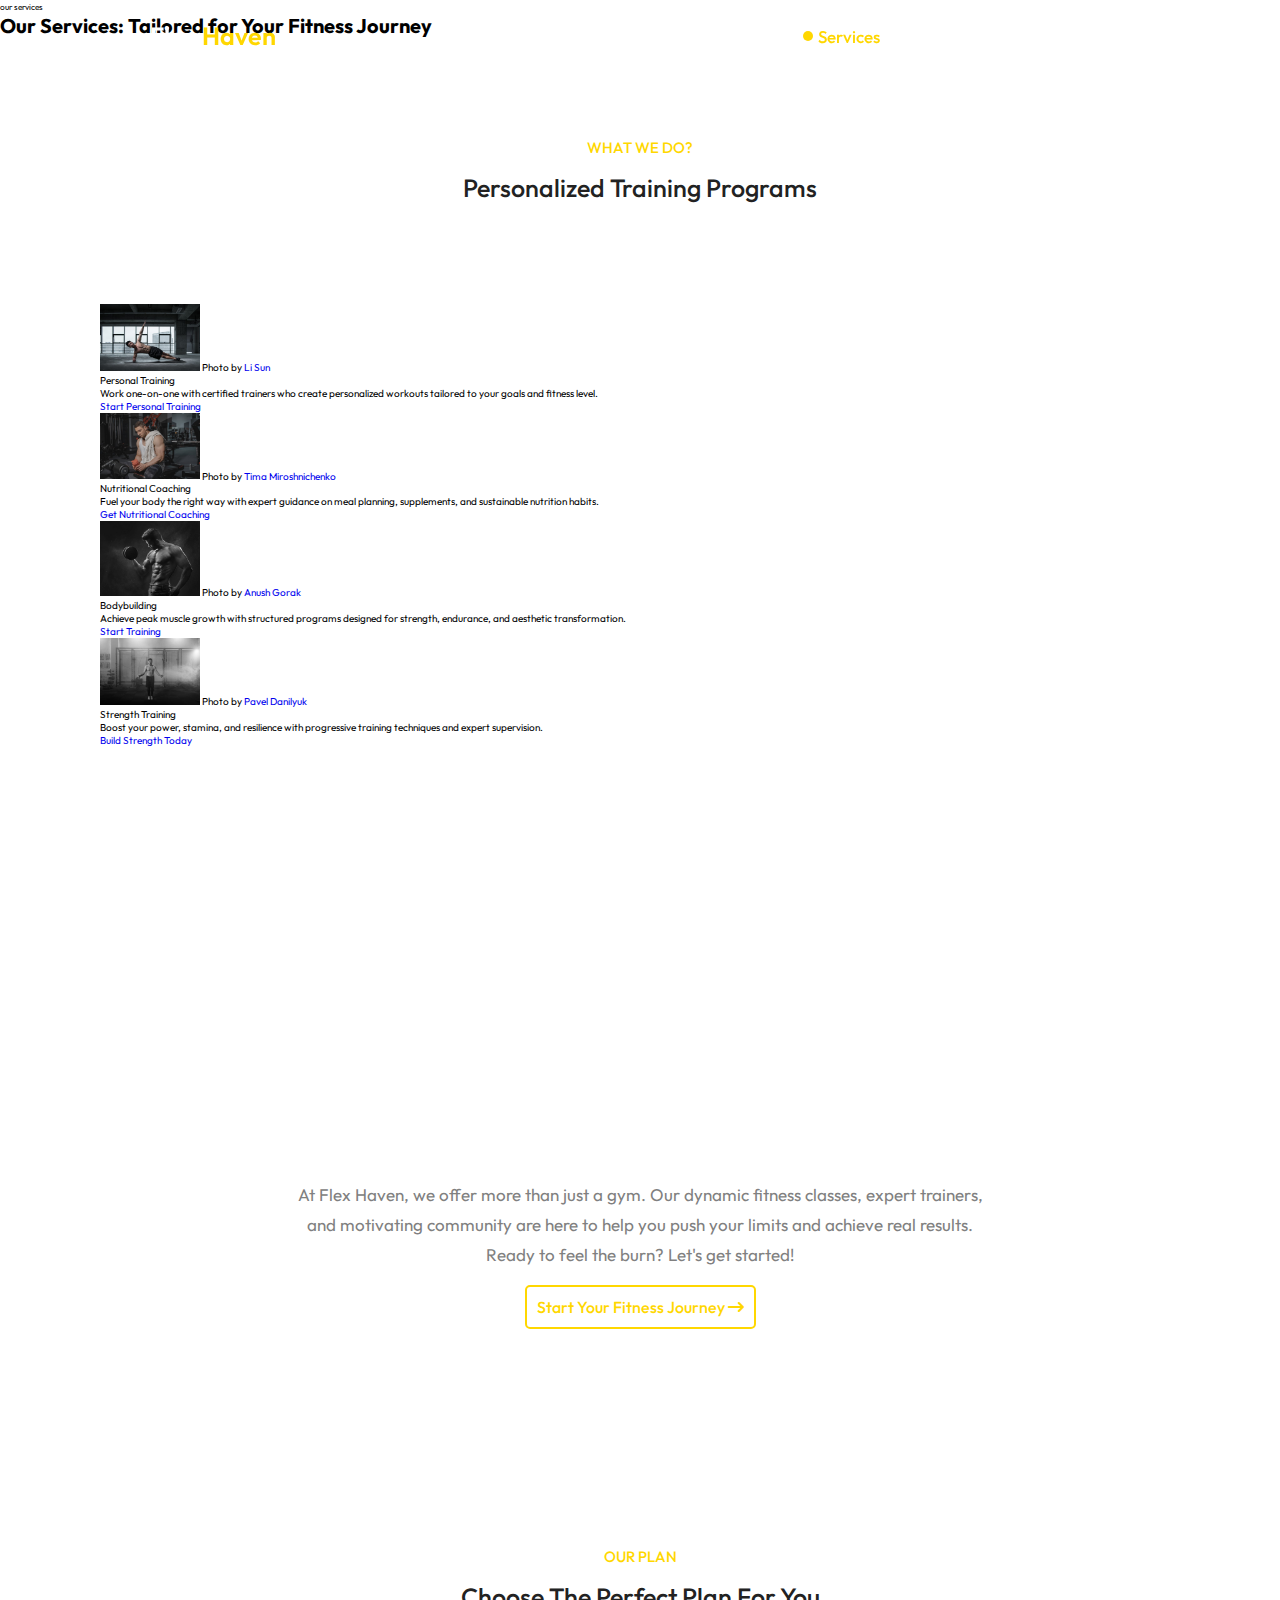
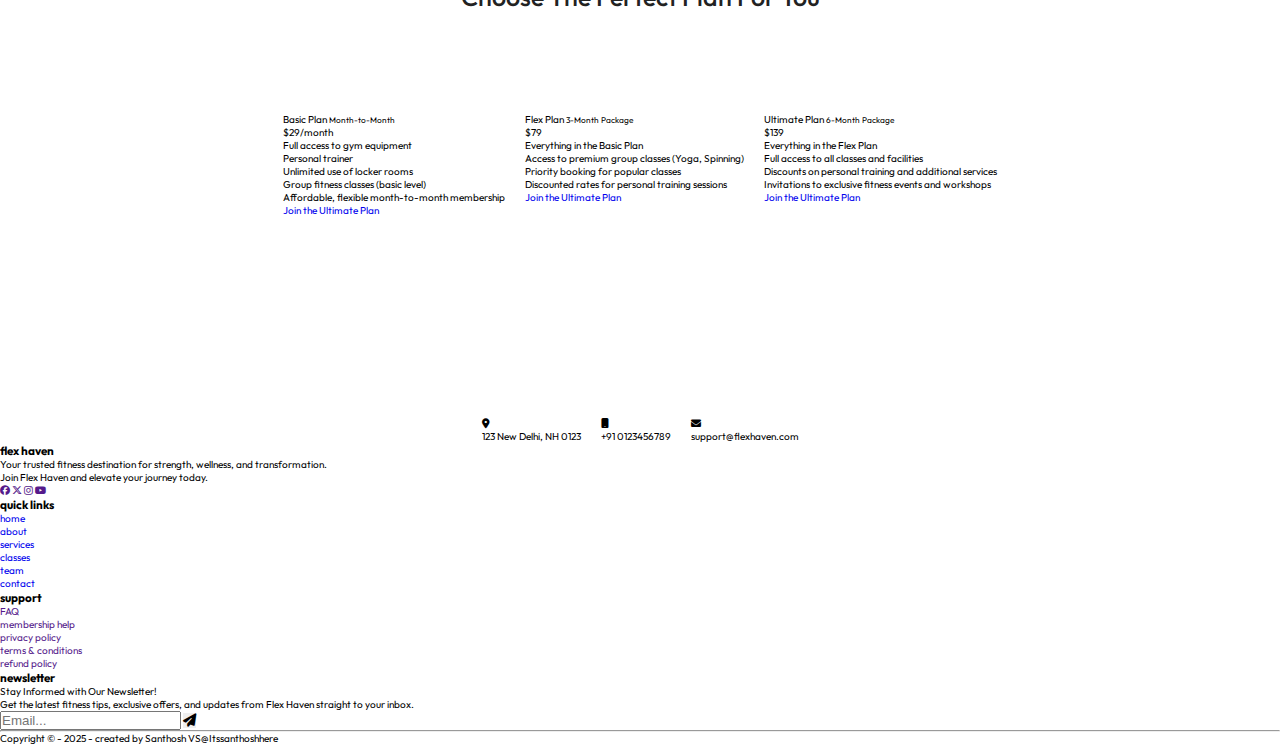
<file: services.html>
<!DOCTYPE html>
<html lang="en">

<head>
    <meta charset="UTF-8">
    <meta name="viewport" content="width=device-width, initial-scale=1.0">
    <title>Services | Flex Haven Gym - Training, Nutrition & Wellness</title>

    <!-- Output css file -->
    <link href="css/style.css" rel="stylesheet">

    <!-- Google fonts -->
    <link rel="preconnect" href="https://fonts.googleapis.com">
    <link rel="preconnect" href="https://fonts.gstatic.com" crossorigin>
    <link href="https://fonts.googleapis.com/css2?family=Outfit:wght@100..900&display=swap" rel="stylesheet">

    <!-- Fontawsome cdn -->
    <link rel="stylesheet" href="https://cdnjs.cloudflare.com/ajax/libs/font-awesome/6.7.1/css/all.min.css" />

    <!-- Swiper cdn -->
    <link rel="stylesheet" href="https://cdn.jsdelivr.net/npm/swiper@11/swiper-bundle.min.css" />

    <style>
        .testimonials-swiper {
            width: 70%;
            height: 100%;
        }

        .swiper-button-next,
        .swiper-button-prev {
            color: #eee;
        }

        @media (max-width: 991px) {
            .swiper {
                width: 100%;
            }
        }
    </style>

</head>

<body>
    <!-- Header -->
    <header class="header">
        <div class="row">
            <div class="col col1">
                <a href="#" class="logo">Flex <span>Haven</span></a>
            </div>
            <div class="col col2">
                <nav class="navbar">
                    <span class="close"><i class="fa-solid fa-xmark"></i></span>
                    <ul class="navlist">
                        <li class="navitem"><a href="index.html" class="navlink">home</a></li>
                        <li class="navitem"><a href="about.html" class="navlink">about</a></li>
                        <li class="navitem"><a href="services.html" class="navlink">services</a></li>
                        <li class="navitem"><a href="classes.html" class="navlink">classes</a></li>
                        <li class="navitem"><a href="team.html" class="navlink">team</a></li>
                        <li class="navitem"><a href="contact.html" class="navlink">contact</a></li>
                    </ul>
                </nav>

                <div class="menu-bar">
                    <i class="fa-solid fa-bars-staggered"></i>
                </div>
            </div>
        </div>
    </header>


    <!-- Home Section -->
    <main>
        <section class="short-home">
            <div class="content">
                <div class="title">
                    <small>our services</small>
                    <h1>Our Services: Tailored for Your Fitness Journey</h1>
                </div>
            </div>
        </section>
    </main>

    <!-- Services Section  -->
    <section class="section services">
        <div class="title">
            <small>what we do?</small>
            <h2>Personalized Training Programs</h2>
        </div>

        <div class="content">
            <div class="card">
                <div class="card-image">
                    <img src="images/services1.jpg" alt="service 1">
                    <span>Photo by <a href="https://www.pexels.com/photo/man-doing-yoga-2294363/">Li Sun</a></span>
                </div>

                <div class="card-text">
                    <span class="heading">Personal Training</span>
                    <p>Work one-on-one with certified trainers who create personalized workouts tailored to your goals
                        and fitness level.</p>
                    <a href="#" class="btn">Start Personal Training</a>
                </div>
            </div>

            <div class="card">
                <div class="card-image">
                    <img src="images/services2.jpg" alt="service 2">
                    <span>Photo by <a href="https://www.pexels.com/photo/a-man-holding-a-protein-shaker-5327559/">Tima
                            Miroshnichenko</a></span>
                </div>

                <div class="card-text">
                    <span class="heading">Nutritional Coaching</span>
                    <p>Fuel your body the right way with expert guidance on meal planning, supplements, and sustainable
                        nutrition habits.</p>
                    <a href="#" class="btn">Get Nutritional Coaching</a>
                </div>
            </div>

            <div class="card">
                <div class="card-image">
                    <img src="images/services3.jpg" alt="service 3">
                    <span>Photo by <a href="https://www.pexels.com/photo/man-holding-black-dumbbell-1229356/">Anush
                            Gorak</a></span>
                </div>

                <div class="card-text">
                    <span class="heading">Bodybuilding</span>
                    <p>Achieve peak muscle growth with structured programs designed for strength, endurance, and
                        aesthetic transformation.</p>
                    <a href="#" class="btn">Start Training</a>
                </div>
            </div>

            <div class="card">
                <div class="card-image">
                    <img src="images/services4.jpg" alt="service 4">
                    <span>Photo by <a
                            href="https://www.pexels.com/photo/a-man-working-out-using-a-jump-rope-6295965/">Pavel
                            Danilyuk</a></span>
                </div>

                <div class="card-text">
                    <span class="heading">Strength Training</span>
                    <p>Boost your power, stamina, and resilience with progressive training techniques and expert
                        supervision.</p>
                    <a href="#" class="btn">Build Strength Today</a>
                </div>
            </div>
        </div>
    </section>




    <!-- Parallax Section -->
    <div class="parallax">
        <div class="text">
            <h2>Feel the Burn - Experience Fitness Like Never Before</h2>
            <p>At Flex Haven, we offer more than just a gym. Our dynamic fitness classes, expert trainers,
                and motivating community are here to help you push your limits and achieve real results.
                Ready to feel the burn? Let's get started!</p>
            <a href="#" class="btn border-btn">Start Your Fitness Journey <i
                    class="fa-solid fa-arrow-right-long"></i></a>
        </div>
    </div>


    <!-- Our Plan Section -->
    <section class="section plan">
        <div class="title">
            <small>our plan</small>
            <h2>Choose the Perfect Plan for You</h2>
        </div>

        <div class="content grid grid-col-3 justify-content-center">
            <div class="card">
                <div class="card-header">
                    <span class="heading">Basic Plan</span>
                    <small>Month-to-Month</small>
                </div>

                <span class="price">$29/month</span>
                <ul>
                    <li>Full access to gym equipment</li>
                    <li>Personal trainer</li>
                    <li>Unlimited use of locker rooms</li>
                    <li>Group fitness classes (basic level)</li>
                    <li>Affordable, flexible month-to-month membership</li>
                </ul>

                <a href="#" class="btn">Join the Ultimate Plan</a>
            </div>

            <div class="card">
                <div class="card-header">
                    <span class="heading">Flex Plan</span>
                    <small>3-Month Package</small>
                </div>

                <span class="price">$79</span>
                <ul>
                    <li>Everything in the Basic Plan</li>
                    <li>Access to premium group classes (Yoga, Spinning)</li>
                    <li>Priority booking for popular classes</li>
                    <li>Discounted rates for personal training sessions</li>
                </ul>

                <a href="#" class="btn">Join the Ultimate Plan</a>
            </div>

            <div class="card">
                <div class="card-header">
                    <span class="heading">Ultimate Plan</span>
                    <small>6-Month Package</small>
                </div>

                <span class="price">$139</span>
                <ul>
                    <li>Everything in the Flex Plan</li>
                    <li>Full access to all classes and facilities</li>
                    <li>Discounts on personal training and additional services</li>
                    <li>Invitations to exclusive fitness events and workshops</li>
                </ul>

                <a href="#" class="btn">Join the Ultimate Plan</a>
            </div>
        </div>
    </section>


    <!-- Info Box Section -->
    <div class="info-box grid grid-col-3 justify-content-center">
        <div class="card">
            <div class="card-icon">
                <i class="fa-solid fa-location-dot"></i>
            </div>
            <div class="card-text">
                <p>123 New Delhi, NH 0123</p>
            </div>
        </div>

        <div class="card">
            <div class="card-icon">
                <i class="fa-solid fa-mobile"></i>
            </div>
            <div class="card-text">
                <p>+91 0123456789</p>
            </div>
        </div>

        <div class="card">
            <div class="card-icon">
                <i class="fa-solid fa-envelope"></i>
            </div>
            <div class="card-text">
                <p>support@flexhaven.com</p>
            </div>
        </div>
    </div>


    <!-- Footer Section -->
    <footer class="footer">
        <div class="content">
            <div class="row">
                <div class="col col1">
                    <h3>flex <span>haven</span></h3>
                    <p>Your trusted fitness destination for strength, wellness, and transformation.</p>
                    <p>Join Flex Haven and elevate your journey today.</p>

                    <div class="social-icons">
                        <a href=""><i class="fa-brands fa-facebook"></i></a>
                        <a href=""><i class="fa-brands fa-x-twitter"></i></a>
                        <a href=""><i class="fa-brands fa-instagram"></i></a>
                        <a href=""><i class="fa-brands fa-youtube"></i></a>
                    </div>
                </div>

                <div class="col col2">
                    <h3>quick links</h3>
                    <ul>
                        <li><a href="index.html">home</a></li>
                        <li><a href="about.html">about</a></li>
                        <li><a href="services.html">services</a></li>
                        <li><a href="classes.html">classes</a></li>
                        <li><a href="team.html">team</a></li>
                        <li><a href="contact.html">contact</a></li>
                    </ul>
                </div>

                <div class="col col3">
                    <h3>support</h3>
                    <ul>
                        <li><a href="">FAQ</a></li>
                        <li><a href="">membership help</a></li>
                        <li><a href="">privacy policy</a></li>
                        <li><a href="">terms & conditions</a></li>
                        <li><a href="">refund policy</a></li>
                    </ul>
                </div>
                <div class="col col4">
                    <h3>newsletter</h3>
                    <p>Stay Informed with Our Newsletter!<br />
                        Get the latest fitness tips, exclusive offers, and updates from Flex Haven straight to your
                        inbox.</p>

                    <form action="">
                        <div class="input-group">
                            <input type="text" class="newsletter_email" id="newsletter_email" placeholder="Email...">
                            <button type="submit" class="btn"><i class="fa-solid fa-paper-plane"></i></button>
                        </div>
                    </form>
                </div>
            </div>
        </div>
        <hr>
        <p class="copyright-text">Copyright &copy; - 2025 - created by <span>Santhosh VS@Itssanthoshhere</span></p>
    </footer>





    <!-- Swiper.js CDN -->
    <script src="https://cdn.jsdelivr.net/npm/swiper@11/swiper-bundle.min.js"></script>



    <!-- JS file -->
    <script src="js/main.js"></script>
</body>

</html>
</file>
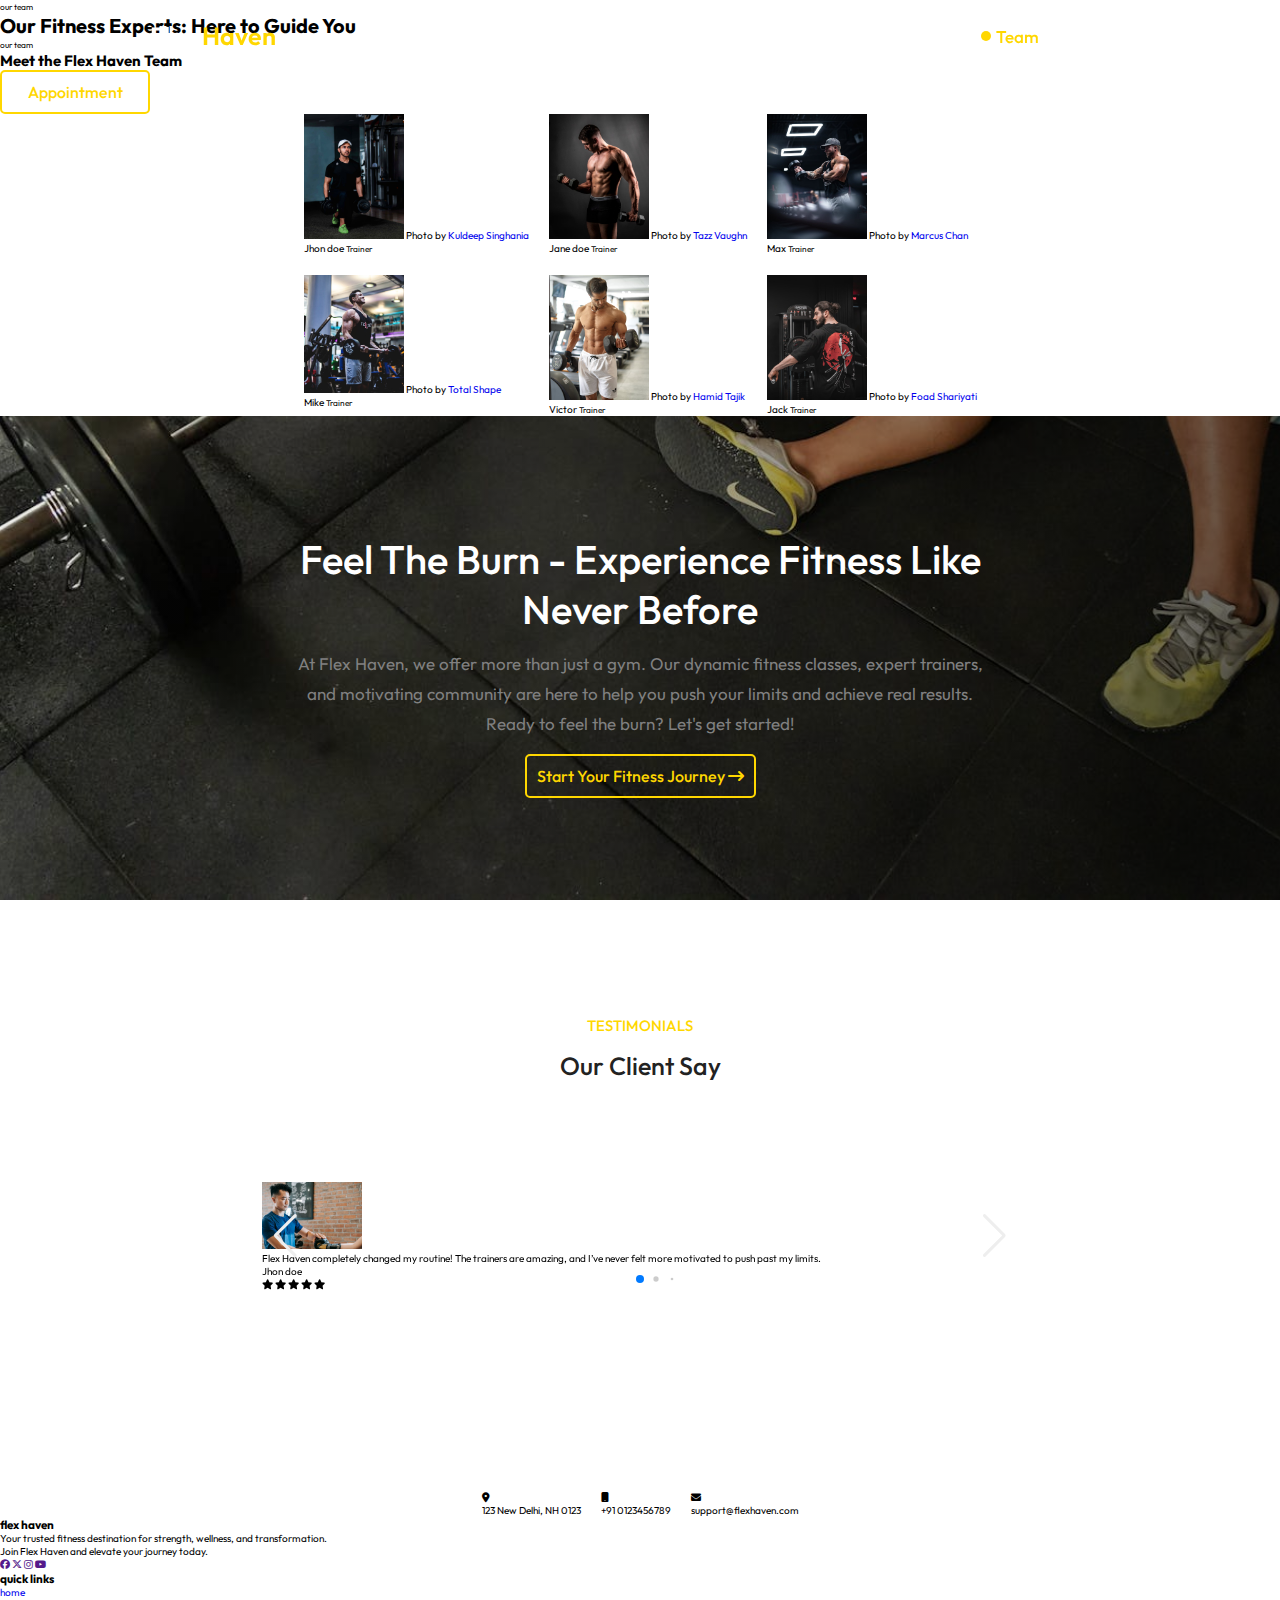
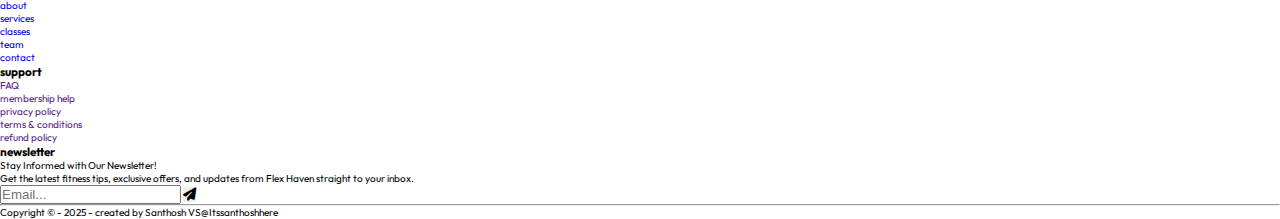
<file: team.html>
<!DOCTYPE html>
<html lang="en">

<head>
    <meta charset="UTF-8">
    <meta name="viewport" content="width=device-width, initial-scale=1.0">
    <title>Flex Haven - Team Page</title>

    <!-- Output css file -->
    <link href="css/style.css" rel="stylesheet">

    <!-- Google fonts -->
    <link rel="preconnect" href="https://fonts.googleapis.com">
    <link rel="preconnect" href="https://fonts.gstatic.com" crossorigin>
    <link href="https://fonts.googleapis.com/css2?family=Outfit:wght@100..900&display=swap" rel="stylesheet">

    <!-- Fontawsome cdn -->
    <link rel="stylesheet" href="https://cdnjs.cloudflare.com/ajax/libs/font-awesome/6.7.1/css/all.min.css" />

    <!-- Swiper cdn -->
    <link rel="stylesheet" href="https://cdn.jsdelivr.net/npm/swiper@11/swiper-bundle.min.css" />

    <style>
        .testimonials-swiper {
            width: 70%;
            height: 100%;
        }

        .swiper-button-next,
        .swiper-button-prev {
            color: #eee;
        }

        @media (max-width: 991px) {
            .swiper {
                width: 100%;
            }
        }
    </style>

</head>

<body>
    <!-- Header -->
    <header class="header">
        <div class="row">
            <div class="col col1">
                <a href="#" class="logo">Flex <span>Haven</span></a>
            </div>
            <div class="col col2">
                <nav class="navbar">
                    <span class="close"><i class="fa-solid fa-xmark"></i></span>
                    <ul class="navlist">
                        <li class="navitem"><a href="index.html" class="navlink">home</a></li>
                        <li class="navitem"><a href="about.html" class="navlink">about</a></li>
                        <li class="navitem"><a href="services.html" class="navlink">services</a></li>
                        <li class="navitem"><a href="classes.html" class="navlink">classes</a></li>
                        <li class="navitem"><a href="team.html" class="navlink">team</a></li>
                        <li class="navitem"><a href="contact.html" class="navlink">contact</a></li>
                    </ul>
                </nav>

                <div class="menu-bar">
                    <i class="fa-solid fa-bars-staggered"></i>
                </div>
            </div>
        </div>
    </header>


    <!-- Home Section -->
    <main>
        <section class="short-home">
            <div class="content">
                <div class="title">
                    <small>our team</small>
                    <h1>Our Fitness Experts: Here to Guide You</h1>
                </div>
            </div>
        </section>
    </main>


    <!-- Team Section -->
    <section class="team">
        <div class="title">
            <div class="text">
                <small>our team</small>
                <h2>Meet the Flex Haven Team</h2>
            </div>
            <a href="#" class="btn border-btn">Appointment</a>
        </div>

        <div class="content grid grid-col-3 justify-content-center">
            <div class="card">
                <div class="card-image">
                    <img src="images/team1.jpg" alt="team 1">
                    <span class="link">Photo by <a
                            href="https://www.pexels.com/photo/man-holding-black-dumbbells-2105493/">Kuldeep
                            Singhania</a></span>
                    <div class="overlay">
                        <span class="heading">Jhon doe</span>
                        <small>Trainer</small>
                    </div>
                </div>
            </div>

            <div class="card">
                <div class="card-image">
                    <img src="images/team2.jpg" alt="team 2">
                    <span class="link">Photo by <a
                            href="https://www.pexels.com/photo/a-shirtless-man-lifting-dumbbells-8313136/">Tazz
                            Vaughn</a></span>
                    <div class="overlay">
                        <span class="heading">Jane doe</span>
                        <small>Trainer</small>
                    </div>
                </div>
            </div>

            <div class="card">
                <div class="card-image">
                    <img src="images/team3.jpg" alt="team 3">
                    <span class="link">Photo by <a
                            href="https://www.pexels.com/photo/a-muscular-man-exercising-at-the-gym-17898148/">Marcus
                            Chan</a></span>
                    <div class="overlay">
                        <span class="heading">Max</span>
                        <small>Trainer</small>
                    </div>
                </div>
            </div>

            <div class="card">
                <div class="card-image">
                    <img src="images/team4.jpg" alt="team 4">
                    <span class="link">Photo by <a
                            href="https://www.pexels.com/photo/photo-of-man-lifting-a-barbell-5769133/">Total
                            Shape</a></span>
                    <div class="overlay">
                        <span class="heading">Mike</span>
                        <small>Trainer</small>
                    </div>
                </div>
            </div>

            <div class="card">
                <div class="card-image">
                    <img src="images/team5.jpg" alt="team 5">
                    <span class="link">Photo by <a
                            href="https://www.pexels.com/photo/muscular-man-training-with-dumbbells-17959564/">Hamid
                            Tajik</a></span>
                    <div class="overlay">
                        <span class="heading">Victor</span>
                        <small>Trainer</small>
                    </div>
                </div>
            </div>

            <div class="card">
                <div class="card-image">
                    <img src="images/team6.jpg" alt="team 6">
                    <span class="link">Photo by <a
                            href="https://www.pexels.com/photo/man-exercising-at-the-gym-with-weight-machine-29392544/">Foad
                            Shariyati</a></span>
                    <div class="overlay">
                        <span class="heading">Jack</span>
                        <small>Trainer</small>
                    </div>
                </div>
            </div>
        </div>
    </section>


    <!-- Parallax Section -->
    <div class="parallax">
        <div class="text">
            <h2>Feel the Burn - Experience Fitness Like Never Before</h2>
            <p>At Flex Haven, we offer more than just a gym. Our dynamic fitness classes, expert trainers,
                and motivating community are here to help you push your limits and achieve real results.
                Ready to feel the burn? Let's get started!</p>
            <a href="#" class="btn border-btn">Start Your Fitness Journey <i
                    class="fa-solid fa-arrow-right-long"></i></a>
        </div>
    </div>


    <!-- Testimonials Section  -->
    <section class="section testimonials">
        <div class="title">
            <small>testimonials</small>
            <h2>our client say</h2>
        </div>

        <div class="content">
            <div class="swiper testimonials-swiper">
                <div class="swiper-wrapper">
                    <div class="card swiper-slide">
                        <div class="card-image">
                            <img src="images/user1.jpg" alt="user 1">
                        </div>

                        <div class="card-text">
                            <p>Flex Haven completely changed my routine! The trainers are amazing, and I’ve never felt
                                more motivated to push past my limits.</p>

                            <div class="profile-box">
                                <span class="heading">Jhon doe</span>
                                <div class="stars">
                                    <span><i class="fa-solid fa-star"></i></span>
                                    <span><i class="fa-solid fa-star"></i></span>
                                    <span><i class="fa-solid fa-star"></i></span>
                                    <span><i class="fa-solid fa-star"></i></span>
                                    <span><i class="fa-solid fa-star"></i></span>
                                </div>
                            </div>
                        </div>
                    </div>

                    <div class="card swiper-slide">
                        <div class="card-image">
                            <img src="images/user2.jpg" alt="user 2">
                        </div>

                        <div class="card-text">
                            <p>I love the energy here! The equipment is top-notch, and the community keeps me inspired
                                every single day.</p>

                            <div class="profile-box">
                                <span class="heading">Jane doe</span>
                                <div class="stars">
                                    <span><i class="fa-solid fa-star"></i></span>
                                    <span><i class="fa-solid fa-star"></i></span>
                                    <span><i class="fa-solid fa-star"></i></span>
                                    <span><i class="fa-solid fa-star"></i></span>
                                    <span><i class="fa-solid fa-star"></i></span>
                                </div>
                            </div>
                        </div>
                    </div>

                    <div class="card swiper-slide">
                        <div class="card-image">
                            <img src="images/user3.jpg" alt="user 3">
                        </div>

                        <div class="card-text">
                            <p>Joining Flex Haven was the best decision for my health. The trainers really care and
                                guide you at every step.</p>

                            <div class="profile-box">
                                <span class="heading">Jhony</span>
                                <div class="stars">
                                    <span><i class="fa-solid fa-star"></i></span>
                                    <span><i class="fa-solid fa-star"></i></span>
                                    <span><i class="fa-solid fa-star"></i></span>
                                    <span><i class="fa-solid fa-star"></i></span>
                                    <span><i class="fa-solid fa-star"></i></span>
                                </div>
                            </div>
                        </div>
                    </div>

                    <div class="card swiper-slide">
                        <div class="card-image">
                            <img src="images/user4.jpg" alt="user 4">
                        </div>

                        <div class="card-text">
                            <p>From the first day, I felt welcome. The 24/7 access makes it so convenient, and I’ve seen
                                real results fast.</p>

                            <div class="profile-box">
                                <span class="heading">Max</span>
                                <div class="stars">
                                    <span><i class="fa-solid fa-star"></i></span>
                                    <span><i class="fa-solid fa-star"></i></span>
                                    <span><i class="fa-solid fa-star"></i></span>
                                    <span><i class="fa-solid fa-star"></i></span>
                                    <span><i class="fa-solid fa-star"></i></span>
                                </div>
                            </div>
                        </div>
                    </div>
                </div>

                <div class="swiper-button-next"></div>
                <div class="swiper-button-prev"></div>
                <div class="swiper-pagination"></div>
            </div>
        </div>
    </section>


    <!-- Info Box Section -->
    <div class="info-box grid grid-col-3 justify-content-center">
        <div class="card">
            <div class="card-icon">
                <i class="fa-solid fa-location-dot"></i>
            </div>
            <div class="card-text">
                <p>123 New Delhi, NH 0123</p>
            </div>
        </div>

        <div class="card">
            <div class="card-icon">
                <i class="fa-solid fa-mobile"></i>
            </div>
            <div class="card-text">
                <p>+91 0123456789</p>
            </div>
        </div>

        <div class="card">
            <div class="card-icon">
                <i class="fa-solid fa-envelope"></i>
            </div>
            <div class="card-text">
                <p>support@flexhaven.com</p>
            </div>
        </div>
    </div>


    <!-- Footer Section -->
    <footer class="footer">
        <div class="content">
            <div class="row">
                <div class="col col1">
                    <h3>flex <span>haven</span></h3>
                    <p>Your trusted fitness destination for strength, wellness, and transformation.</p>
                    <p>Join Flex Haven and elevate your journey today.</p>

                    <div class="social-icons">
                        <a href=""><i class="fa-brands fa-facebook"></i></a>
                        <a href=""><i class="fa-brands fa-x-twitter"></i></a>
                        <a href=""><i class="fa-brands fa-instagram"></i></a>
                        <a href=""><i class="fa-brands fa-youtube"></i></a>
                    </div>
                </div>

                <div class="col col2">
                    <h3>quick links</h3>
                    <ul>
                        <li><a href="index.html">home</a></li>
                        <li><a href="about.html">about</a></li>
                        <li><a href="services.html">services</a></li>
                        <li><a href="classes.html">classes</a></li>
                        <li><a href="team.html">team</a></li>
                        <li><a href="contact.html">contact</a></li>
                    </ul>
                </div>

                <div class="col col3">
                    <h3>support</h3>
                    <ul>
                        <li><a href="">FAQ</a></li>
                        <li><a href="">membership help</a></li>
                        <li><a href="">privacy policy</a></li>
                        <li><a href="">terms & conditions</a></li>
                        <li><a href="">refund policy</a></li>
                    </ul>
                </div>
                <div class="col col4">
                    <h3>newsletter</h3>
                    <p>Stay Informed with Our Newsletter!<br />
                        Get the latest fitness tips, exclusive offers, and updates from Flex Haven straight to your
                        inbox.</p>

                    <form action="">
                        <div class="input-group">
                            <input type="text" class="newsletter_email" id="newsletter_email" placeholder="Email...">
                            <button type="submit" class="btn"><i class="fa-solid fa-paper-plane"></i></button>
                        </div>
                    </form>
                </div>
            </div>
        </div>
        <hr>
        <p class="copyright-text">Copyright &copy; - 2025 - created by <span>Santhosh VS@Itssanthoshhere</span></p>
    </footer>





    <!-- Swiper.js CDN -->
    <script src="https://cdn.jsdelivr.net/npm/swiper@11/swiper-bundle.min.js"></script>

    <script>
        var swiper = new Swiper(".testimonials-swiper", {
            slidesPerView: 1,
            spaceBetween: 30,
            loop: true,
            centeredSlides: true,
            fade: true,
            grabCursor: true,
            autoplay: {
                delay: 2500,
                disableOnInteraction: false,
            },
            pagination: {
                el: ".swiper-pagination",
                clickable: true,
                dynamicBullets: true,
            },
            navigation: {
                nextEl: ".swiper-button-next",
                prevEl: ".swiper-button-prev",
            },
        });

        var swiper = new Swiper(".team-swiper", {
            slidesPerView: 3,
            spaceBetween: 30,
            loop: true,
            centeredSlides: true,
            fade: true,
            grabCursor: true,

            pagination: {
                el: ".swiper-pagination",
                clickable: true,
                dynamicBullets: true,
            },

            // Navigation arrows
            navigation: {
                nextEl: ".swiper-button-next",
                prevEl: ".swiper-button-prev",
            },

            // Responsive breakpoints
            breakpoints: {
                0: {
                    slidesPerView: 1,
                },
                520: {
                    slidesPerView: 2,
                },
                950: {
                    slidesPerView: 3,
                },
            },
        });
    </script>

    <!-- JS file -->
    <script src="js/main.js"></script>
</body>

</html>
</file>
<file: css/style.css>
* {
    padding: 0;
    margin: 0;
    box-sizing: border-box;
}

:root {
    --outfit: "Outfit", sans-serif;

    /* Colors */
    --gold: #FFD700;
    --black: #0a0a0a;
    --gray: #151515;
    --green: #33FF57;
}

html {
    font-size: 62.5%;
}

body {
    font-family: var(--outfit);
}

ul {
    list-style: none;
}

a {
    text-decoration: none;
}

img {
    width: 10rem;
}

.btn {
    border: none;
    outline: none;
    cursor: pointer;
    display: inline-block;
    transition: 0.4s;
}

.primary-btn {
    width: 20rem;
    padding: 1rem;
    align-items: center;
    border-radius: 20px;
    background: var(--gold);
    color: #fff;
    font-size: 1.7rem;
    font-weight: 500;
    text-transform: capitalize;
}

.primary-btn:hover {
    background: none;
    border: 1.5px solid var(--gold);
    color: var(--gold);
}

.border-btn {
    width: 15rem;
    padding: 1rem;
    border-radius: 5px;
    text-align: center;
    border: 2px solid var(--gold);
    color: var(--gold);
    font-size: 1.6rem;
    font-weight: 500;
    text-transform: capitalize;
}

.border-btn:hover {
    background: var(--gold);
    color: #fff;
}


/* Header */
.header {
    padding: 2rem 15rem;
    position: fixed;
    top: 0;
    left: 0;
    width: 100%;
    z-index: 1000;
    transition: 0.4s ease-in-out;
}

.header.active {
    padding: 1.5rem 15rem;
    box-shadow: 0 0 20px rgba(0, 0, 0, 0.08);
    background: #fff;
}

.header .row {
    display: flex;
    justify-content: space-between;
    align-items: center;
    gap: 2rem;
}

.header .row .col {
    display: flex;
    align-items: center;
    gap: 2rem;
}

.header .logo {
    font-size: 2.5rem;
    color: #fff;
    font-weight: 600;
    text-transform: capitalize;
}

.header.active .logo {
    color: #222;
}

.header .logo span {
    color: var(--gold);
}

.header .navbar .navlist {
    display: flex;
    align-items: center;
    gap: 3rem;
}

.header .navbar .navlist .navitem .navlink {
    position: relative;
    font-size: 1.7rem;
    color: #fff;
    font-weight: 500;
    text-transform: capitalize;
    transform: 0.4s;
}

.header.active .navbar .navlist .navitem .navlink {
    color: #222;
}

.header .navbar .navlist .navitem .navlink::before {
    content: "";
    position: absolute;
    top: 50%;
    transform: translateY(-50%);
    left: -1.5rem;
    width: 1rem;
    height: 1rem;
    border-radius: 50%;
    background: var(--gold);
    display: none;
}

.header .navbar .navlist .navitem .navlink.active {
    color: var(--gold);
}

.header .navbar .navlist .navitem .navlink.active::before {
    display: inline-block;
}

.header .navbar .navlist .navitem .navlink:hover {
    color: var(--gold);
}

.header .menu-bar {
    display: none;
}

.header .close {
    display: none;
}


/* Home */
.home {
    width: 100%;
    /* height: 700px; */
    height: 700pt;
    background: linear-gradient(to right, rgba(0, 0, 0, 0.6), rgba(0, 0, 0, 0.6)), url('../images/bg.jpg') center center no-repeat;
    background-size: cover;
    padding: 100px;
    display: flex;
    justify-content: center;
    align-items: center;
}

.home .content .text {
    width: 50%;
    margin: 0 auto;
    text-align: center;
}

.home .content .text h1 {
    font-size: 5rem;
    font-weight: 600;
    color: #fff;
    text-transform: capitalize;
}

.home .content .text h1 span {
    color: var(--gold);
}

.home .content .text p {
    margin: 1.5rem 0;
    font-size: 1.7rem;
    color: #f2f2f2;
    line-height: 2.5rem;
    font-weight: 400;
}




/* Grid Layout */
.grid {
    display: grid;
    grid-gap: 2rem;
}

.grid-col-2 {
    grid-template-columns: repeat(2, auto);
}

.grid-col-3 {
    grid-template-columns: repeat(3, auto);
}

.grid-col-4 {
    grid-template-columns: repeat(4, auto);
}


.justify-content-center {
    justify-content: center;
}

.aligin-item-center {
    align-items: center;
}


/* Section */
.section {
    padding: 100px;
}

.section .title {
    width: 40%;
    margin: 0 auto;
    text-align: center;
}

.section .title small {
    font-size: 1.5rem;
    color: var(--gold);
    font-weight: 500;
    text-transform: uppercase;
}

.section .title h2 {
    font-size: 2.5rem;
    font-weight: 500;
    color: #222;
    text-transform: capitalize;
    margin: 1.5rem 0;
}

.section .content {
    margin: 10rem auto;
}



/* Why Choice us */
.why-us {
    padding: 50px;
    background: var(--black);
}

.why-us .title {
    width: 40%;
    margin: 0 auto;
    text-align: center;
}

.why-us .title small {
    font-size: 1.7rem;
    color: var(--gold);
    font-weight: 500;
    text-transform: uppercase;
}

.why-us .title h2 {
    font-size: 2.5rem;
    color: #fff;
    font-weight: 500;
    text-transform: capitalize;
    margin: 1.5rem 0;
}

.why-us .content {
    margin: 5rem 0;
}

.why-us .content .card {
    width: 32rem;
    height: auto;
    position: relative;
    padding: 1rem;
    display: flex;
    flex-direction: column;
    justify-content: center;
    align-items: center;
    transition: 0.4s;
}

.why-us .content .card .card-icon {
    width: 8rem;
    height: 8rem;
    border-radius: 50%;
    background: var(--gray);
    display: flex;
    justify-content: center;
    align-items: center;
    font-size: 4rem;
    color: var(--gold);
    transition: 0.4s;
}

.why-us .content .card:hover .card-icon {
    background: var(--gold);
    color: #fff;
}

.why-us .content .card .card-text {
    text-align: center;
    margin: 1.5rem 0;
}

.why-us .content .card .card-text span.heading {
    font-size: 2rem;
    font-weight: 500;
    color: #fff;
    text-transform: capitalize;
}

.why-us .content .card .card-text p {
    margin: 1.5rem 0;
    font-size: 1.7rem;
    color: gray;
    font-weight: 400;
    line-height: 2.5rem;
}




/* Classes section */
.classes {
    background: var(--gray);
}

.classes .title h2 {
    color: #fff;
}

.classes .content {
    display: grid;
    grid-template-columns: repeat(3, auto);
    justify-content: center;
    grid-gap: 2rem;
}

.classes .content .card {
    width: 35rem;
    height: auto;
    position: relative;
    background: var(--black);
}

.classes .content .card .card-image {
    width: 100%;
    height: 25rem;
    position: relative;
    border-bottom: 5px solid var(--gray);
}

.classes .content .card .card-image img {
    width: 100%;
    height: 100%;
    object-fit: cover;
}

.classes .content .card .card-image span {
    position: absolute;
    bottom: 1rem;
    left: 1rem;
    font-size: 1.5rem;
    font-weight: 400;
    color: #fff;
}

.classes .content .card .card-image span a {
    color: var(--green);
}

.classes .content .card .card-text {
    padding: 1.5rem 2rem;
    display: flex;
    justify-content: space-between;
    align-items: center;
    gap: 2rem;
}

.classes .content .card .card-text .group small {
    display: block;
    font-size: 1.5rem;
    color: var(--gold);
    font-weight: 500;
    text-transform: uppercase;
}

.classes .content .card .card-text .group .heading {
    display: inline-block;
    font-size: 2rem;
    color: #fff;
    font-weight: 500;
    text-transform: capitalize;
    margin: 1.5rem 0;
}

.classes .content .card .card-text .btn {
    width: 4.5rem;
    height: 4.5rem;
    border-radius: 5px;
    background: var(--gray);
    color: #fff;
    display: flex;
    justify-content: center;
    align-items: center;
    font-size: 2.7rem;
}

.classes .content .card .card-text .btn:hover {
    background: var(--gold);
    color: #fff;
}

.classes .content .card:nth-child(4) {
    grid-column: 1/3;
    width: 100%;
}

.classes .content .card:nth-child(4) .card-image {
    height: 35rem;
}

.classes .content .card:nth-child(5) .card-image {
    height: 35rem;
}



/* Parallax Section */
.parallax {
    width: 100%;
    height: 500px;
    padding: 50px;
    background: linear-gradient(to right, rgba(0, 0, 0, 0.06), rgba(0, 0, 0, 0.6)), url('../images/parallax.jpg') center center no-repeat;
    background-size: cover;
    background-attachment: fixed;
    display: flex;
    justify-content: center;
    align-items: center;
    overflow: hidden;
}

.parallax .text {
    text-align: center;
    width: 50%;
    margin: 0 auto;
}

.parallax .text h2 {
    font-size: 4rem;
    font-weight: 500;
    text-transform: capitalize;
    color: #fff;
}

.parallax .text p {
    margin: 1.5rem 0;
    color: gray;
    font-size: 1.7rem;
    font-weight: 400;
    line-height: 3rem;
}

.parallax .text .btn {
    width: auto;
}















/* Responsive */
@media (max-width:1300px) {
    .grid-col-4 {
        grid-template-columns: repeat(2, auto);
    }

    .why-us .content .card {
        width: 100%;
    }

    .parallax .text {
        width: 60%;
    }
}

@media (max-width:1200px) {
    .header {
        padding: 2rem 10rem;
    }

    .header.active {
        padding: 1.5rem 10rem;
    }

    .home .content .text {
        width: 70%;
    }

    .classes .content {
        grid-template-columns: repeat(2, 50%);
    }

    .classes .content .card {
        width: 100%;
    }

    .classes .content .card .card-image {
        height: 35rem;
    }

    .classes .content .card:nth-child(4) {
        grid-column: 2;
        width: 100%;
    }

    .classes .content .card:nth-child(5) {
        grid-column: 1/3;
        width: 100%;
    }

    .classes .content .card:nth-child(5) .card-image {
        height: 40rem;
    }

    .parallax .text {
        width: 80%;
    }
}

@media (max-width:991px) {
    .header {
        padding: 2rem 8rem;
    }

    .header.active {
        padding: 1.5rem 8rem;
    }

    .header .navbar {
        position: fixed;
        top: 0;
        left: -100%;
        width: 100%;
        height: 100%;
        background: var(--gold);
        z-index: 1010;
        opacity: 0;
        transition: 0.4s ease-in-out;
    }

    .header .navbar.active {
        left: 0;
        opacity: 1;
    }

    .header .navbar .navlist {
        position: absolute;
        top: 0;
        left: 0;
        width: 50%;
        height: 100%;
        background: #fff;
        flex-direction: column;
        justify-content: center;
    }

    .header .navbar .navlist .navitem {
        margin: 1.5rem 0;
    }

    .header .navbar .navlist .navitem .navlink {
        font-size: 2.5rem;
        color: #222;
    }

    .header .close {
        position: absolute;
        top: 1rem;
        right: 2rem;
        color: tomato;
        font-size: 4rem;
        cursor: pointer;
        display: inline-block;
        z-index: 1020;
    }

    .header .menu-bar {
        display: inline-block;
        font-size: 2.7rem;
        color: #fff;
        font-weight: 500;
        cursor: pointer;
    }

    .header.active .menu-bar {
        color: #222;
    }

    .home {
        height: 800px;
        /* height: 1300px; */
    }

    .why-us .title {
        width: 60%;
    }

    .why-us .content .card {
        width: 100%;
    }
}


@media (max-width:768px) {
    html {
        font-size: 58.5%;
    }

    .header {
        padding: 2rem 5rem;
    }

    .header.active {
        padding: 1.5rem 5rem;
    }

    .home {
        padding: 50px;
    }

    .grid-col-4 {
        grid-template-columns: repeat(1, 100%);
    }

    .why-us .content .card {
        width: 100%;
    }

    .why-us .title {
        width: 80%;
    }

    .section {
        padding: 50px;
    }

    .section .title {
        width: 60%;
    }

    .classes .content {
        grid-template-columns: repeat(1, 100%);
    }

    .classes .content .card:nth-child(4) {
        grid-column: 1;
        width: 100%;
    }

    .classes .content .card:nth-child(5) {
        grid-column: 1;
        width: 100%;
    }

    .parallax .text {
        width: 100%;
    }
}

@media (max-width:600px) {
    html {
        font-size: 55.5%;
    }

    .section .title {
        width: 80%;
    }
}

@media (max-width:500px) {
    .header {
        padding: 2rem 3rem;
    }

    .header.active {
        padding: 1.5rem 3rem;
    }

    .header .navbar .navlist {
        width: 100%;
    }

    .home {
        padding: 30px;
    }

    .why-us {
        padding: 30px;
    }

    .why-us .title {
        width: 100%;
    }

    .section {
        padding: 30px;
    }

    .section .title {
        width: 100%;
    }
}

@media (max-width:360px) {
    .home {
        height: 700px;
    }

    .home .content .text h1 {
        font-size: 4rem;
    }

    .parallax {
        height: auto;
    }

    .parallax .text h2 {
        font-size: 3rem;
    }
}
</file>
